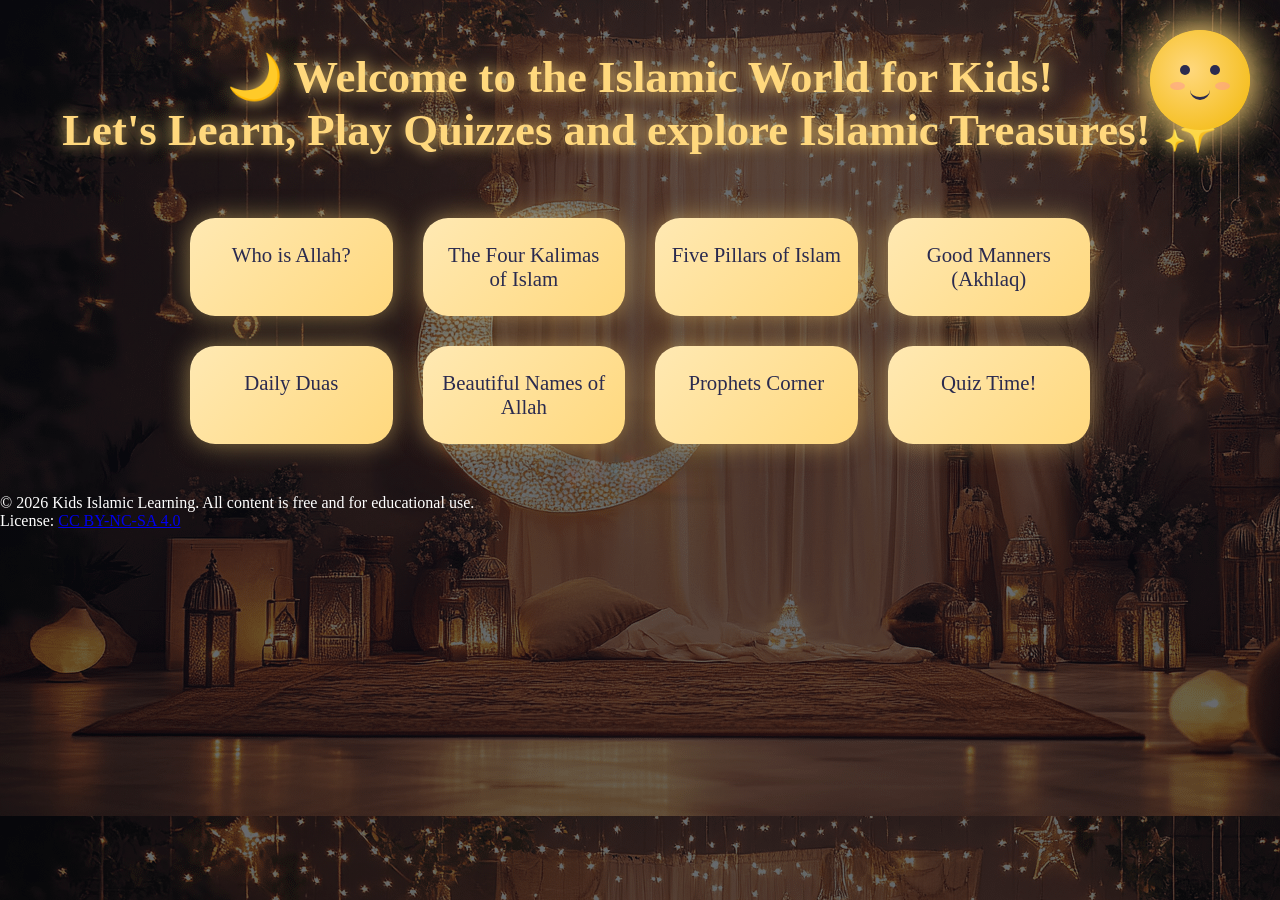
<file: index.html>
<!DOCTYPE html>
<html lang="en">
<head>
  <meta charset="UTF-8">
  <meta name="viewport" content="width=device-width, initial-scale=1.0">
  <title>Islamic World for Kids ✨</title>
  <link rel="stylesheet" href="style.css">
</head>
<body>

  <div class="moon"></div>

  <div class="container">
    <div class="moon">
  <div class="smile"></div>
        <div class="eye-left"></div>
  <div class="eye-right"></div>
  <div class="blush-left"></div>
  <div class="blush-right"></div>
</div>

    <h1>🌙 Welcome to the Islamic World for Kids!<br> Let's Learn, Play Quizzes and explore Islamic Treasures! ✨<br><br></h1>


    <div class="grid">
      <a href="who-is-allah.html" class="card">Who is Allah?</a>
      <a href="kalimas.html" class="card">The Four Kalimas of Islam</a>
      <a href="pillars.html" class="card">Five Pillars of Islam</a>
      <a href="manners.html" class="card">Good Manners (Akhlaq)</a>
      <a href="duas.html" class="card">Daily Duas</a>
      <a href="names-of-allah.html" class="card">Beautiful Names of Allah</a>
      <a href="prophets.html" class="card">Prophets Corner</a>
      <a href="kids-corner.html" class="card">Quiz Time!</a>
    </div>
  </div>

</body>
<footer>
  <p>© 2026 Kids Islamic Learning. All content is free and for educational use.</p>
  <p>License: <a href="LICENSE" target="_blank">CC BY-NC-SA 4.0</a></p>
</footer>

</html>
</file>
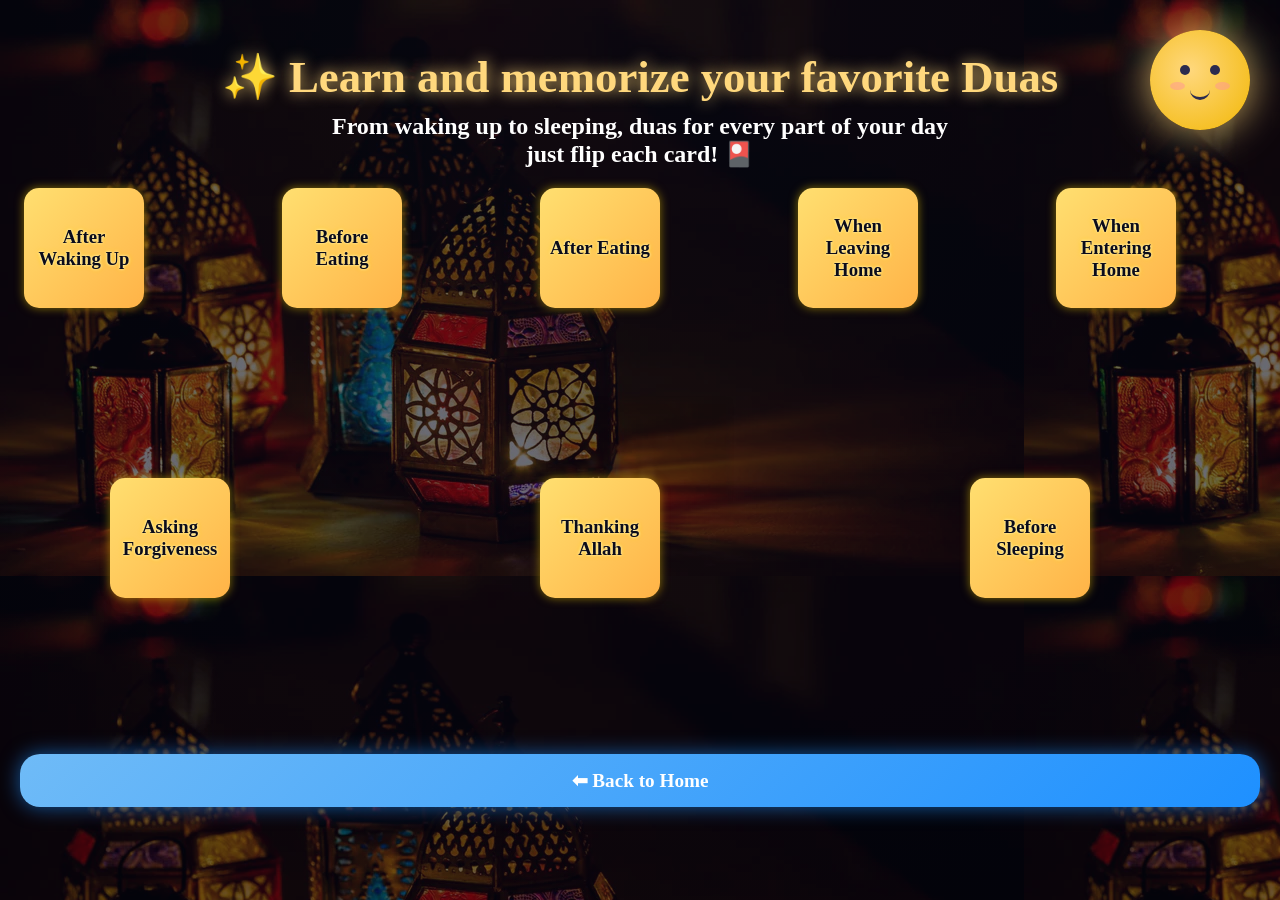
<file: duas.html>
<!DOCTYPE html>
<html lang="en">
<head>
  <meta charset="UTF-8">
  <meta name="viewport" content="width=device-width, initial-scale=1.0">
  <title>Daily Duas</title>
  <link rel="stylesheet" href="style.css">
   <style>
    body {
      background: radial-gradient(circle at top, #0b0c1a, #050511);
      color: #fff;
      font-family: 'Comic Sans MS', cursive;
      margin: 0;
      padding: 0;
      min-height: 100vh;
    }

    /* Twinkling stars if you have stars.png in same folder */
    body::before {
      content: '';
      position: fixed;
      width: 100%;
      height: 100%;
      top: 0;
      left: 0;
      background: url('stars.png') repeat;
      animation: twinkle 15s linear infinite;
      opacity: 0.4;
      z-index: -1;
    }

    @keyframes twinkle {
      0%,100%{transform:translateY(0);opacity:0.4;}
      50%{transform:translateY(-5px);opacity:0.6;}
    }

    .prophets-container {
      display: flex;
      flex-wrap: wrap;
      justify-content: center;
      gap: 15px;
      padding: 30px 10px 60px 10px;
    }

    .flip-card {
      background-color: transparent;
      width: 200px;
      height: 200px;
      perspective: 1000px;
    }

    .flip-card-inner {
      position: relative;
      width: 60%;
      height: 60%;
      text-align: center;
      transition: transform 0.8s;
      transform-style: preserve-3d;
      cursor: pointer;
    }

    .flip-card:hover .flip-card-inner {
      transform: rotateY(180deg);
    }

    .flip-card-front,
    .flip-card-back {
      position: absolute;
      width: 100%;
      height: 100%;
      border-radius: 15px;
      backface-visibility: hidden;
      display: flex;
      align-items: center;
      justify-content: center;
      padding: 10px;
      box-shadow: 0 0 10px rgba(255, 215, 0, 0.5);
    }

    .flip-card-front {
      background: linear-gradient(135deg, #ffdf70, #ffb347);
      color: #0b0c1a;
      font-size: 16px;
      font-weight: bold;
      text-shadow: 0 0 3px #fff, 0 0 5px #ffd700;
    }

    .flip-card-back {
      background: linear-gradient(135deg, #6a5acd, #836fff);
      color: #fff;
      font-size: 11px;
      flex-direction: column;
      text-shadow: 0 0 3px #000, 0 0 5px #fff;
      transform: rotateY(180deg);
    }

    .flip-card-back p {
      margin: 3px 0;
    }

    .back-home {
      width: 100%;
      text-align: center;
      margin-top: 20px;
    }

    .back-home a {
      display: inline-block;
      padding: 10px 20px;
      background: linear-gradient(45deg, #ffd700, #ffa500);
      color: #0b0c1a;
      font-weight: bold;
      text-decoration: none;
      border-radius: 12px;
      box-shadow: 0 0 15px #ffd700;
      transition: all 0.3s ease;
    }

    .back-home a:hover {
      transform: scale(1.1);
      box-shadow: 0 0 25px #ffd700;
    }

    @media (max-width: 600px) {
      .flip-card {
        width: 200px;
        height: 200px;
      }
      .flip-card-front {
        font-size: 14px;
      }
      .flip-card-back {
        font-size: 12px;
      }
    }
  </style>
</head>
<body>

<div class="container">
  <div class="moon">
  <div class="eye-left"></div>
  <div class="eye-right"></div>
  <div class="smile"></div>
  <div class="blush-left"></div>
  <div class="blush-right"></div>
</div>
  <h1> ✨ Learn and memorize your favorite Duas </h1>
<h2> From waking up to sleeping, duas for every part of your day <br>just flip each card! 🎴</h2>
<section id="daily-duas">


  <div class="duas-container">

        <!-- 4. After Waking Up -->
    <div class="flip-card">
      <div class="flip-card-inner">
        <div class="flip-card-front"><h3>After Waking Up</h3></div>
        <div class="flip-card-back">
          <p>Alhamdulillah alladhi ahyana ba’da ma amatana wa ilayhin-nushur</p>
          <p>الْحَمْدُ لِلّٰهِ الَّذِي أَحْيَانَا بَعْدَ مَا أَمَاتَنَا وَإِلَيْهِ النُّشُورُ</p>
        </div>
      </div>
    </div>


    <!-- 1. Before Eating -->
    <div class="flip-card">
      <div class="flip-card-inner">
        <div class="flip-card-front"><h3>Before Eating</h3></div>
        <div class="flip-card-back">
          <p>Bismillah</p>
          <p>بِسْمِ اللهِ</p>
        </div>
      </div>
    </div>

    <!-- 2. After Eating -->
    <div class="flip-card">
      <div class="flip-card-inner">
        <div class="flip-card-front"><h3>After Eating</h3></div>
        <div class="flip-card-back">
          <p>Alhamdulillah</p>
          <p>الْحَمْدُ لِلّٰهِ</p>
        </div>
      </div>
    </div>



    <!-- 5. When Leaving Home -->
    <div class="flip-card">
      <div class="flip-card-inner">
        <div class="flip-card-front"><h3>When Leaving Home</h3></div>
        <div class="flip-card-back">
          <p>Allahumma inni as’aluka khayra hadha al-makhraj</p>
          <p>اللّهُمَّ إِنِّي أَسْأَلُكَ خَيْرَ هَذَا الْمَخْرَجِ</p>
        </div>
      </div>
    </div>

    <!-- 6. When Entering Home -->
    <div class="flip-card">
      <div class="flip-card-inner">
        <div class="flip-card-front"><h3>When Entering Home</h3></div>
        <div class="flip-card-back">
          <p>Allahumma aj‘al bayti barakah</p>
          <p>اللّهُمَّ اجْعَلْ بَيْتِي بَرَكَةً</p>
        </div>
      </div>
    </div>

    <!-- 7. Asking Forgiveness -->
    <div class="flip-card">
      <div class="flip-card-inner">
        <div class="flip-card-front"><h3>Asking Forgiveness</h3></div>
        <div class="flip-card-back">
          <p>Astaghfirullah</p>
          <p>أَسْتَغْفِرُ اللهَ</p>
        </div>
      </div>
    </div>

    <!-- 8. Thanking Allah -->
    <div class="flip-card">
      <div class="flip-card-inner">
        <div class="flip-card-front"><h3>Thanking Allah</h3></div>
        <div class="flip-card-back">
          <p>Alhamdulillah for everything</p>
          <p>الْحَمْدُ لِلّٰهِ عَلَى كُلِّ شَيْءٍ</p>
        </div>
      </div>
    </div>


      <!-- 3. Before Sleeping -->
    <div class="flip-card">
      <div class="flip-card-inner">
        <div class="flip-card-front"><h3>Before Sleeping</h3></div>
        <div class="flip-card-back">
          <p>Allahumma bismika amutu wa ahya</p>
          <p>اللّهُمَّ بِاسْمِكَ أَمُوتُ وَأَحْيَا</p>
        </div>
      </div>
    </div>
  </div>

</section>


  <br><br>
  <a href="index.html" class="back-home">⬅ Back to Home</a>
</div>

</body>
</html>
</file>
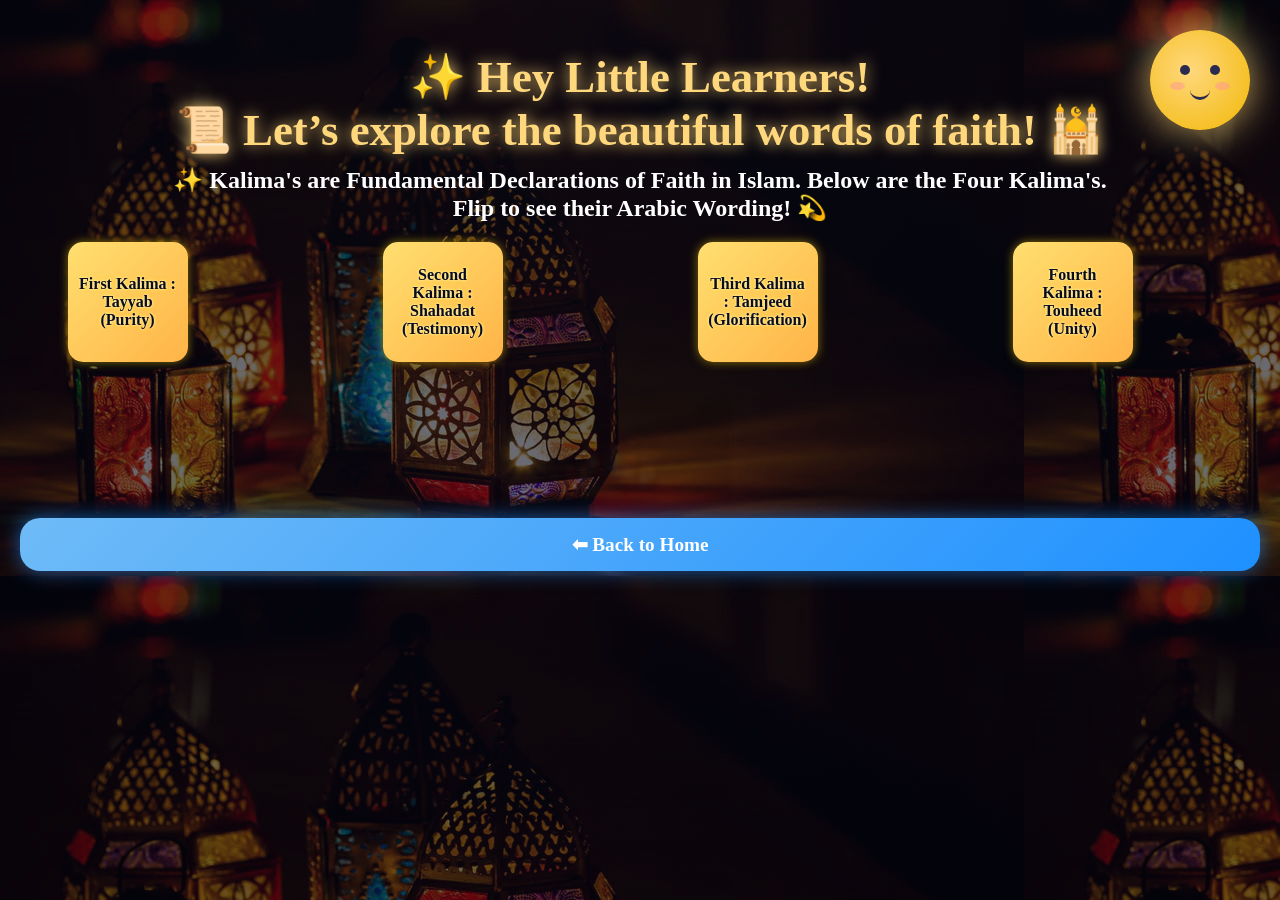
<file: kalimas.html>
<!DOCTYPE html>
<html lang="en">
<head>
  <meta charset="UTF-8">
  <meta name="viewport" content="width=device-width, initial-scale=1.0">
  <title> ✨ The Four Kalimas ✨</title>
  <link rel="stylesheet" href="style.css">
   <style>
    body {
      background: radial-gradient(circle at top, #0b0c1a, #050511);
      color: #fff;
      font-family: 'Comic Sans MS', cursive;
      margin: 0;
      padding: 0;
      min-height: 100vh;
    }

    /* Twinkling stars if you have stars.png in same folder */
    body::before {
      content: '';
      position: fixed;
      width: 100%;
      height: 100%;
      top: 0;
      left: 0;
      background: url('stars.png') repeat;
      animation: twinkle 15s linear infinite;
      opacity: 0.4;
      z-index: -1;
    }

    @keyframes twinkle {
      0%,100%{transform:translateY(0);opacity:0.4;}
      50%{transform:translateY(-5px);opacity:0.6;}
    }

    .prophets-container {
      display: flex;
      flex-wrap: wrap;
      justify-content: center;
      gap: 15px;
      padding: 30px 10px 60px 10px;
    }

    .flip-card {
      background-color: transparent;
      width: 200px;
      height: 200px;
      perspective: 1000px;
    }

    .flip-card-inner {
      position: relative;
      width: 60%;
      height: 60%;
      text-align: center;
      transition: transform 0.8s;
      transform-style: preserve-3d;
      cursor: pointer;
    }

    .flip-card:hover .flip-card-inner {
      transform: rotateY(180deg);
    }

    .flip-card-front,
    .flip-card-back {
      position: absolute;
      width: 100%;
      height: 100%;
      border-radius: 15px;
      backface-visibility: hidden;
      display: flex;
      align-items: center;
      justify-content: center;
      padding: 10px;
      box-shadow: 0 0 10px rgba(255, 215, 0, 0.5);
    }

    .flip-card-front {
      background: linear-gradient(135deg, #ffdf70, #ffb347);
      color: #0b0c1a;
      font-size: 16px;
      font-weight: bold;
      text-shadow: 0 0 3px #fff, 0 0 5px #ffd700;
    }

    .flip-card-back {
      background: linear-gradient(135deg, #6a5acd, #836fff);
      color: #fff;
      font-size: 11px;
      flex-direction: column;
      text-shadow: 0 0 3px #000, 0 0 5px #fff;
      transform: rotateY(180deg);
    }

    .flip-card-back p {
      margin: 3px 0;
    }

    .back-home {
      width: 100%;
      text-align: center;
      margin-top: 20px;
    }

    .back-home a {
      display: inline-block;
      padding: 10px 20px;
      background: linear-gradient(45deg, #ffd700, #ffa500);
      color: #0b0c1a;
      font-weight: bold;
      text-decoration: none;
      border-radius: 12px;
      box-shadow: 0 0 15px #ffd700;
      transition: all 0.3s ease;
    }

    .back-home a:hover {
      transform: scale(1.1);
      box-shadow: 0 0 25px #ffd700;
    }

    @media (max-width: 600px) {
      .flip-card {
        width: 200px;
        height: 200px;
      }
      .flip-card-front {
        font-size: 14px;
      }
      .flip-card-back {
        font-size: 12px;
      }
    }
  </style>
</head>
<body>

<div class="container">
  <div class="moon">
      <div class="eye-left"></div>
  <div class="eye-right"></div>
  <div class="smile"></div>
  <div class="blush-left"></div>
  <div class="blush-right"></div>
</div>
  <h1>✨ Hey Little Learners!<br> 📜 Let’s explore the beautiful words of faith! 🕌 <br></h1>
 <h2>✨ Kalima's are Fundamental Declarations of Faith in Islam. Below are the Four Kalima's.<br>  Flip to see their Arabic Wording! 💫<br></h2>
 <section id="kalimas">


  <div class="kalima-container">
    <!-- First Kalima -->
    <div class="flip-card">
      <div class="flip-card-inner">
        <div class="flip-card-front">

          <p>First Kalima : Tayyab <br> (Purity)</p>
        </div>
        <div class="flip-card-back">

          <p>لَا إِلٰهَ إِلَّا اللّٰهُ مُحَمَّدٌ رَسُولُ اللّٰهِ</p>
        </div>
      </div>
    </div>

    <!-- Second Kalima -->
    <div class="flip-card">
      <div class="flip-card-inner">
        <div class="flip-card-front">

          <p>Second Kalima : Shahadat <br> (Testimony)</p>
        </div>
        <div class="flip-card-back">

          <p>أَشْهَدُ أَنْ لَا إِلٰهَ إِلَّا اللّٰهُ وَأَشْهَدُ أَنَّ مُحَمَّدًا عَبْدُهُ وَرَسُولُهُ</p>
        </div>
      </div>
    </div>

    <!-- Third Kalima -->
    <div class="flip-card">
      <div class="flip-card-inner">
        <div class="flip-card-front">

          <p>Third Kalima : Tamjeed<br> (Glorification)</b></p>
        </div>
        <div class="flip-card-back">

          <p>سُبْحَانَ اللّٰهِ، وَالْحَمْدُ لِلّٰهِ، لَا إِلٰهَ إِلَّا اللّٰهُ، وَاللّٰهُ أَكْبَرُ، لَا حَوْلَ وَلَا قُوَّةَ إِلَّا بِاللّٰهِ</p>
        </div>
      </div>
    </div>

    <!-- Fourth Kalima -->
    <div class="flip-card">
      <div class="flip-card-inner">
        <div class="flip-card-front">

          <p>Fourth Kalima : Touheed <br> (Unity)</p>
        </div>
        <div class="flip-card-back">

          <p>لَا إِلٰهَ إِلَّا اللّٰهُ وَحْدَهُ لَا شَرِيكَ لَهُ، لَهُ الْمُلْكُ وَلَهُ الْحَمْدُ وَهُوَ عَلَى كُلِّ شَيْءٍ قَدِيرٌ</p>
        </div>
      </div>
    </div>
  </div>
</section>

  <br><br>
  <a href="index.html" class="back-home">⬅ Back to Home</a>
</div>

</body>
</html>
</file>
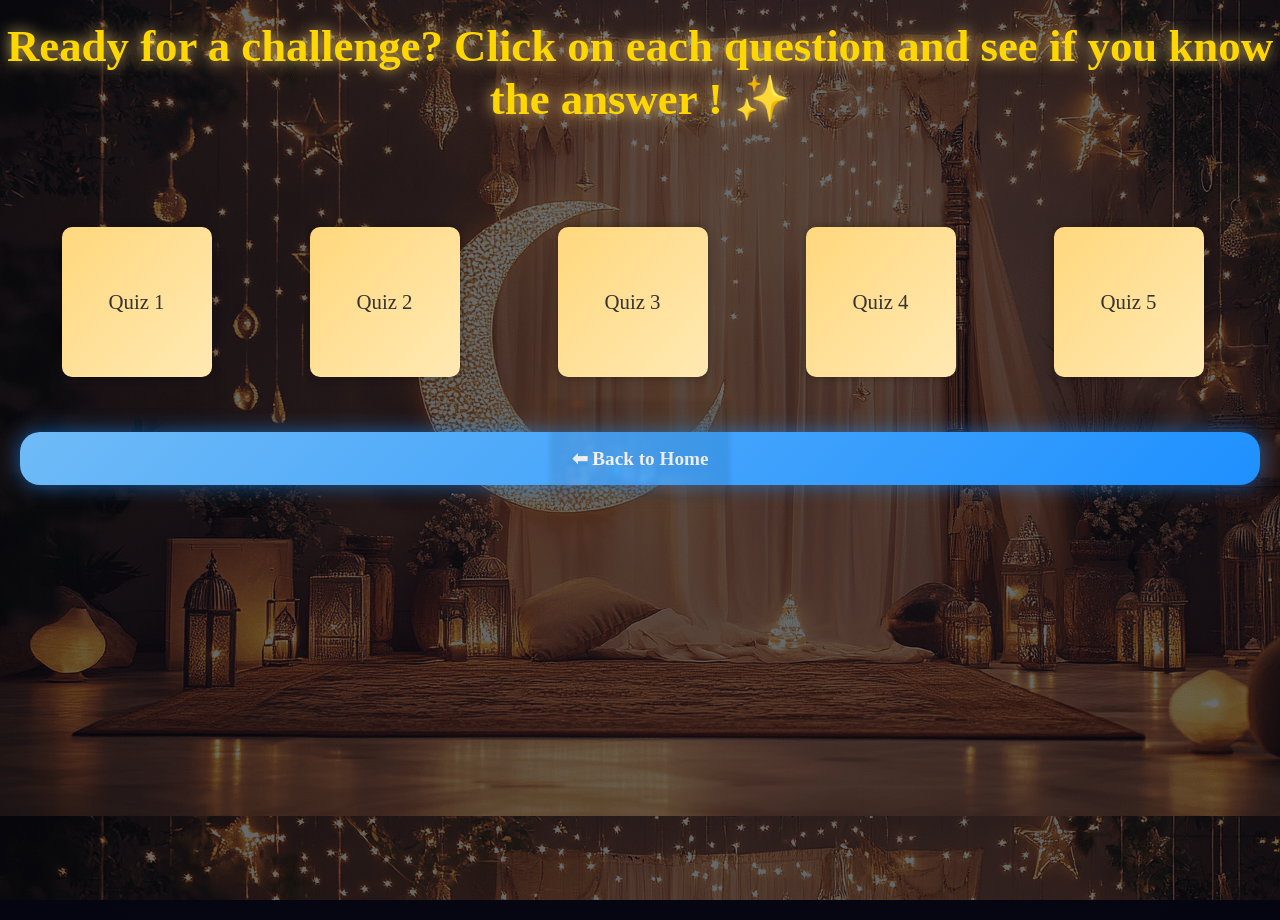
<file: kids-corner.html>
<!DOCTYPE html>
<html lang="en">
<head>
<meta charset="UTF-8">
<meta name="viewport" content="width=device-width, initial-scale=1.0">
<title>Kids Corner</title>
<link rel="stylesheet" href="style.css">
</head>
<body>

<h1 style="text-align:center; color:#ffd700; margin-top:20px;"> Ready for a challenge? Click on each question and see if you know the answer ! ✨<br><br></h1>

<div class="kids-corner-container">

  <div class="flip-card" onclick="window.location.href='quiz1.html'">
    <div class="flip-card-inner">
      <div class="flip-card-front">Quiz 1</div>
      <div class="flip-card-back"><p>Click to start Quiz 1</p></div>
    </div>
  </div>

  <div class="flip-card" onclick="window.location.href='quiz2.html'">
    <div class="flip-card-inner">
      <div class="flip-card-front">Quiz 2</div>
      <div class="flip-card-back"><p>Click to start Quiz 2</p></div>
    </div>
  </div>

  <div class="flip-card" onclick="window.location.href='quiz3.html'">
    <div class="flip-card-inner">
      <div class="flip-card-front">Quiz 3</div>
      <div class="flip-card-back"><p>Click to start Quiz 3</p></div>
    </div>
  </div>

  <div class="flip-card" onclick="window.location.href='quiz4.html'">
    <div class="flip-card-inner">
      <div class="flip-card-front">Quiz 4</div>
      <div class="flip-card-back"><p>Click to start Quiz 4</p></div>
    </div>
  </div>

  <div class="flip-card" onclick="window.location.href='quiz5.html'">
    <div class="flip-card-inner">
      <div class="flip-card-front">Quiz 5</div>
      <div class="flip-card-back"><p>Click to start Quiz 5</p></div>
    </div>
  </div>
  <br><br>
  <a href="index.html" class="back-home">⬅ Back to Home</a>
</div>

</body>

</html>
</file>
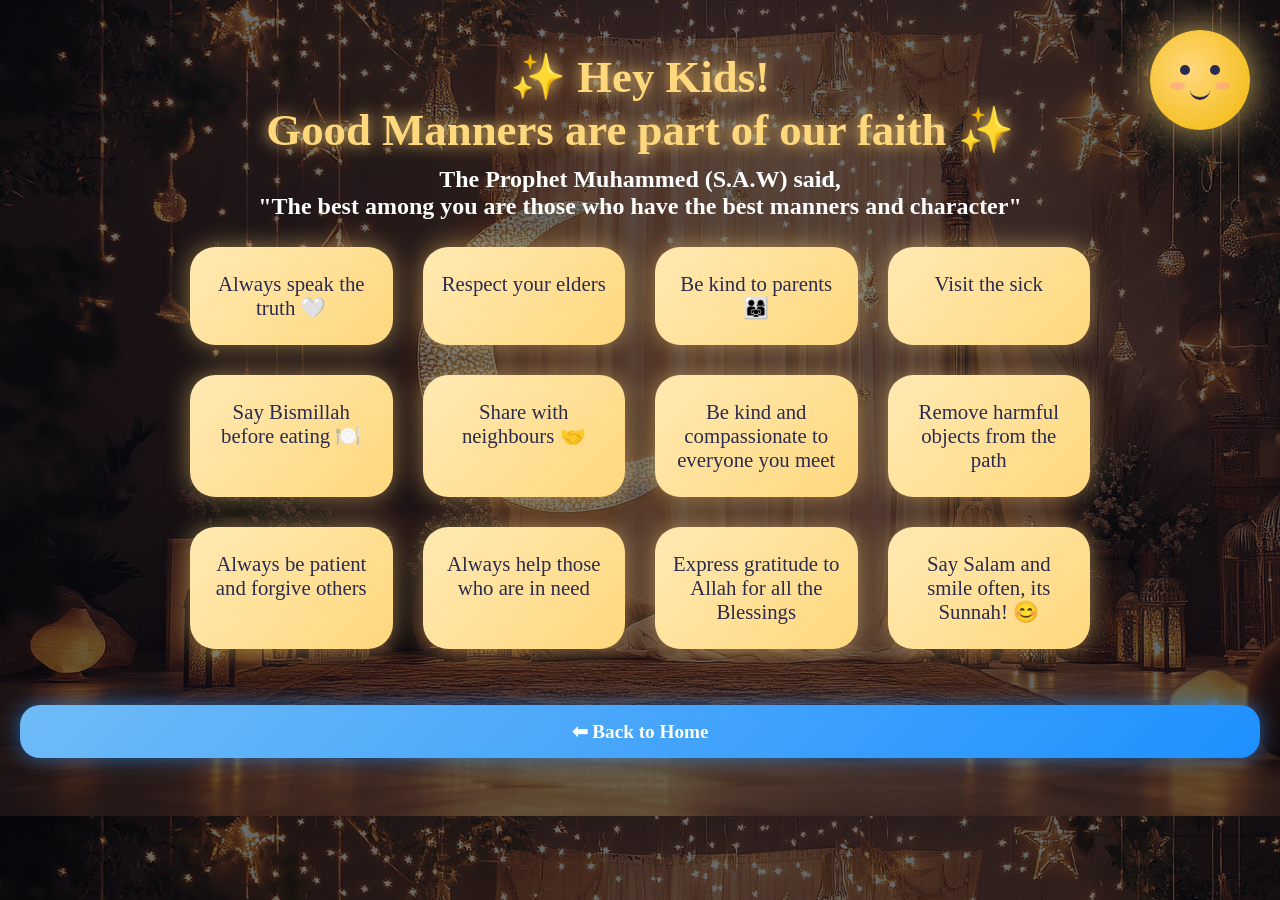
<file: manners.html>
<!DOCTYPE html>
<html lang="en">
<head>
  <meta charset="UTF-8">
  <meta name="viewport" content="width=device-width, initial-scale=1.0">
  <title>Good Manners</title>
  <link rel="stylesheet" href="style.css">
</head>
<body>

<div class="container">
  <div class="moon">
      <div class="eye-left"></div>
  <div class="eye-right"></div>
  <div class="smile"></div>
  <div class="blush-left"></div>
  <div class="blush-right"></div>
</div>
  <h1>✨ Hey Kids! <br> Good Manners are part of our faith ✨<br> </h1>
<h2>The Prophet Muhammed (S.A.W) said,<br> "The best among you are those who have the best manners and character" <br><br></h2>
  <div class="grid">

    <div class="card">Always speak the truth 🤍</div>
    <div class="card">Respect your elders</div>
    <div class="card">Be kind to parents 👨‍👩‍👧</div>
    <div class="card">Visit the sick</div>
        <div class="card">Say Bismillah before eating 🍽️</div>
    <div class="card">Share with neighbours 🤝</div>
        <div class="card">Be kind and compassionate to everyone you meet</div>
        <div class="card">Remove harmful objects from the path</div>
    <div class="card">Always be patient and forgive others</div>
    <div class="card">Always help those who are in need</div>
        <div class="card">Express gratitude to Allah for all the Blessings</div>
<div class="card">Say Salam and smile often, its Sunnah! 😊</div>
  </div>

  <br><br>
  <a href="index.html" class="back-home">⬅ Back to Home</a>
</div>

</body>
</html>
</file>
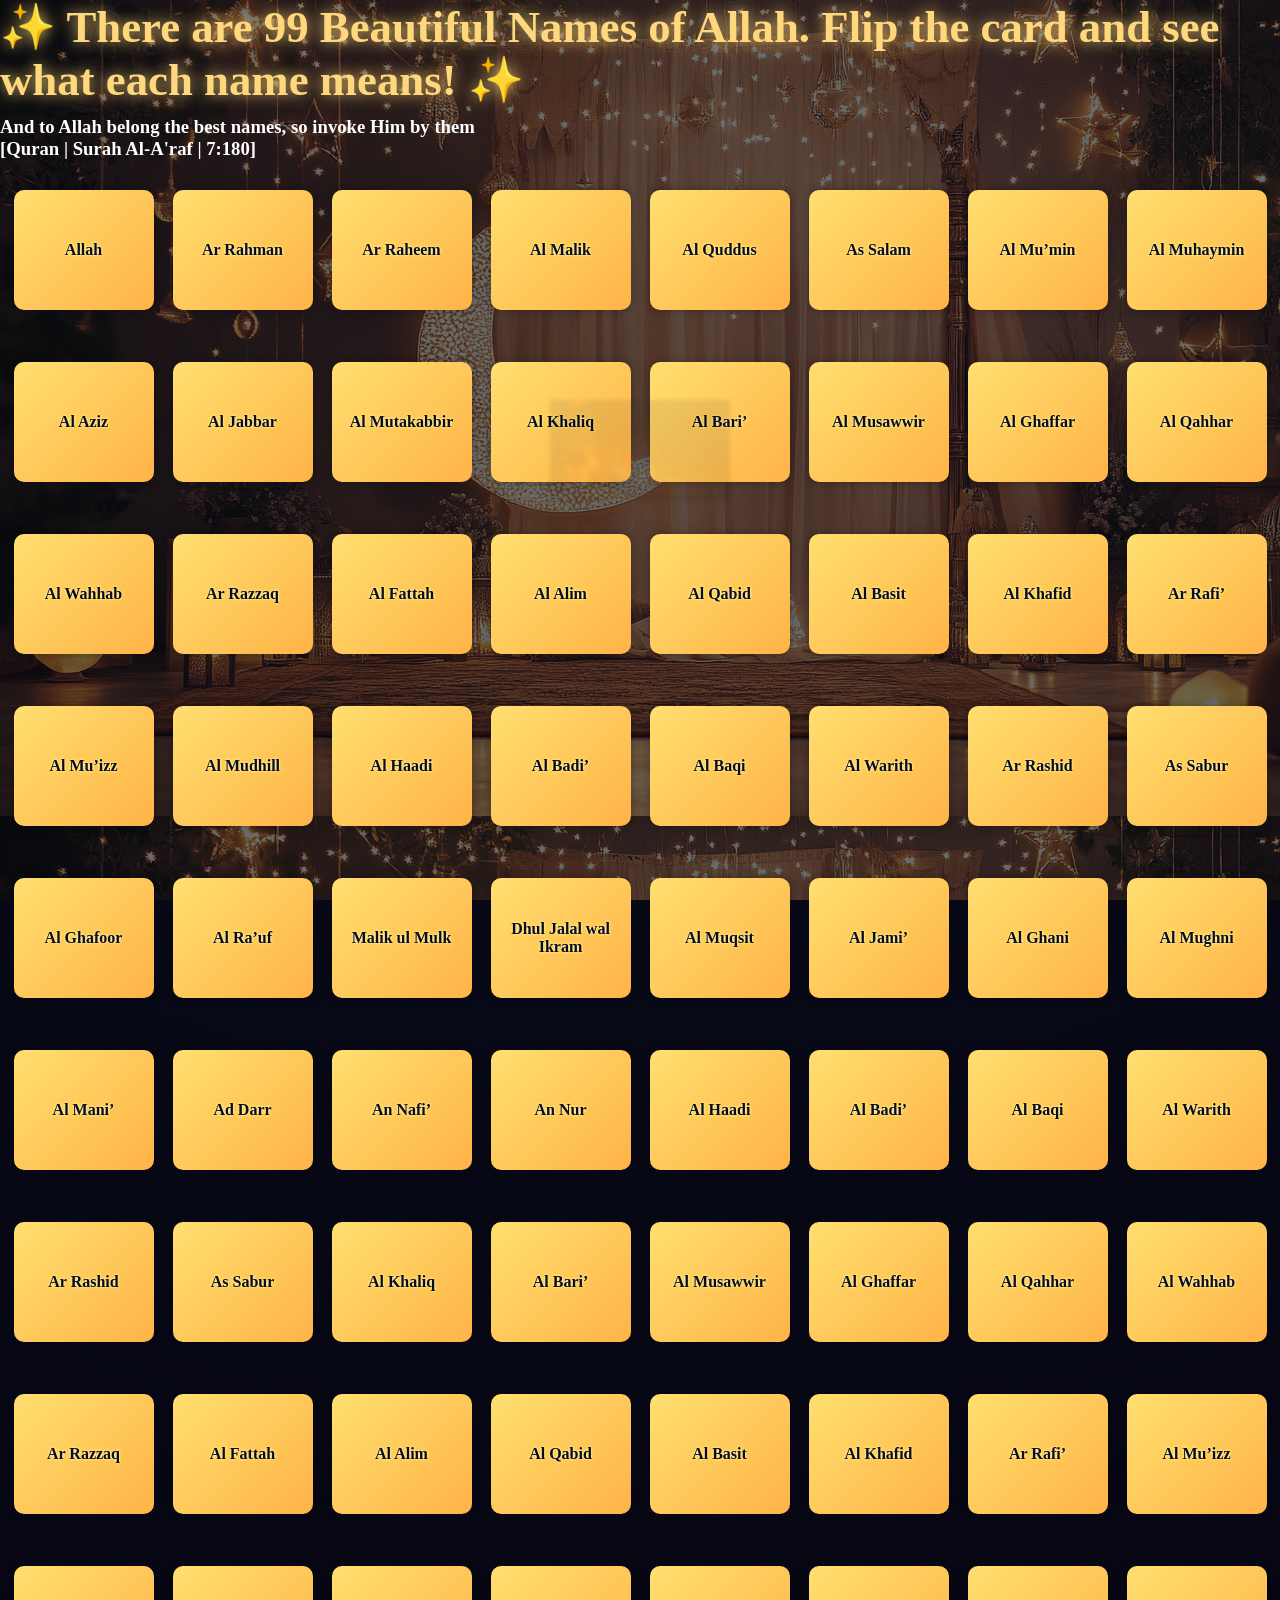
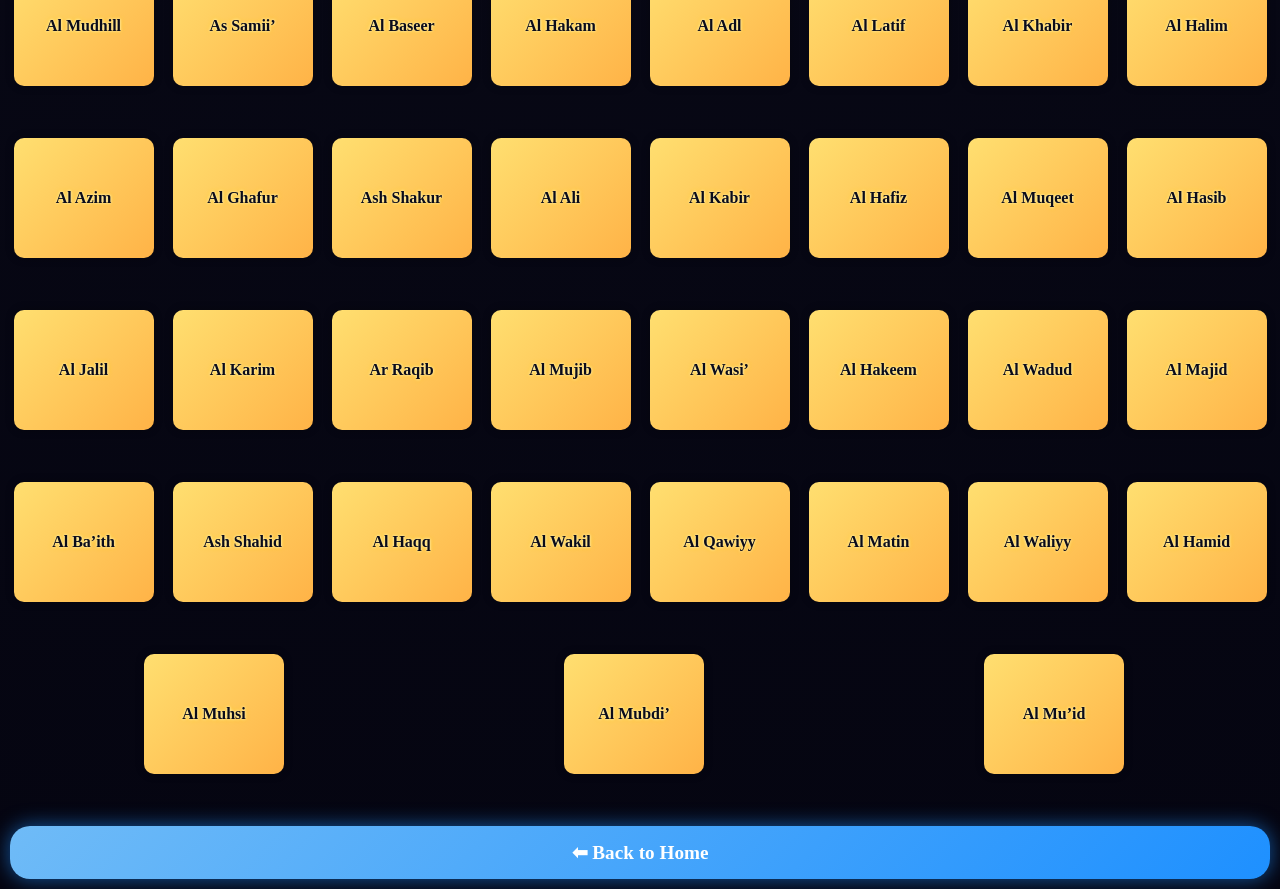
<file: names-of-allah.html>
<!DOCTYPE html>
<html lang="en">
<head>
  <meta charset="UTF-8">
  <meta name="viewport" content="width=device-width, initial-scale=1.0">
  <title>99 Names of Allah</title>
  <link rel="stylesheet" href="style.css">
  <style>
    h2 { text-align:center; color:#ffd700; margin:20px 0; font-size:2rem; }
    .names-container {
      display: flex;
      flex-wrap: wrap;
      justify-content: center;
      gap: 12px;
      padding: 10px;
    }
    .flip-card {
      width: 140px;
      height: 120px;
      perspective: 1000px;
    }
    .flip-card-inner {
      position: relative;
      width: 100%;
      height: 100%;
      transition: transform 0.6s;
      transform-style: preserve-3d;
    }
    .flip-card:hover .flip-card-inner {
      transform: rotateY(180deg);
    }
    .flip-card-front, .flip-card-back {
      position: absolute;
      width: 100%;
      height: 100%;
      backface-visibility: hidden;
      display: flex;
      justify-content: center;
      align-items: center;
      flex-direction: column;
      font-size:13px;
      padding:6px;
      border-radius:10px;
      box-shadow:0 0 8px rgba(0,0,0,0.3);
    }
    .flip-card-front {
      background: linear-gradient(135deg, #ffdf70, #ffb347);
      color: #0b0c1a;
      font-size: 16px;
      font-weight: bold;
      text-shadow: 0 0 3px #fff, 0 0 5px #ffd700;
    }
     .flip-card-back {
      background: linear-gradient(135deg, #6a5acd, #836fff);
      color: #fff;
      font-size: 14px;
      flex-direction: column;
      text-shadow: 0 0 3px #000, 0 0 5px #fff;
      transform: rotateY(180deg);
    }

    .flip-card-back p {
      margin: 3px 0;
    }
  </style>
</head>
<body>

  <h1>✨ There are 99 Beautiful Names of Allah. Flip the card and see what each name means! ✨</h1>
  <h3>And to Allah belong the best names, so invoke Him by them <br> [Quran | Surah Al-A'raf | 7:180]</h3>
  <div class="names-container">

    <!-- 1 -->
    <div class="flip-card"><div class="flip-card-inner">
      <div class="flip-card-front"><h4>Allah</h4></div>
      <div class="flip-card-back"><p>الله</p><p>The Greatest Name</p></div>
    </div></div>

    <!-- 2 -->
    <div class="flip-card"><div class="flip-card-inner">
      <div class="flip-card-front"><h4>Ar Rahman</h4></div>
      <div class="flip-card-back"><p>الرحمن</p><p>The Most Merciful</p></div>
    </div></div>

    <!-- 3 -->
    <div class="flip-card"><div class="flip-card-inner">
      <div class="flip-card-front"><h4>Ar Raheem</h4></div>
      <div class="flip-card-back"><p>الرحيم</p><p>The Most Compassionate</p></div>
    </div></div>

    <!-- 4 -->
    <div class="flip-card"><div class="flip-card-inner">
      <div class="flip-card-front"><h4>Al Malik</h4></div>
      <div class="flip-card-back"><p>الملك</p><p>The King / Sovereign</p></div>
    </div></div>

    <!-- 5 -->
    <div class="flip-card"><div class="flip-card-inner">
      <div class="flip-card-front"><h4>Al Quddus</h4></div>
      <div class="flip-card-back"><p>القدوس</p><p>The Pure / Holy</p></div>
    </div></div>

    <!-- 6 -->
    <div class="flip-card"><div class="flip-card-inner">
      <div class="flip-card-front"><h4>As Salam</h4></div>
      <div class="flip-card-back"><p>السلام</p><p>The Source of Peace</p></div>
    </div></div>

    <!-- 7 -->
    <div class="flip-card"><div class="flip-card-inner">
      <div class="flip-card-front"><h4>Al Mu’min</h4></div>
      <div class="flip-card-back"><p>المؤمن</p><p>The Granter of Security</p></div>
    </div></div>

    <!-- 8 -->
    <div class="flip-card"><div class="flip-card-inner">
      <div class="flip-card-front"><h4>Al Muhaymin</h4></div>
      <div class="flip-card-back"><p>المهيمن</p><p>The Protector / Overseer</p></div>
    </div></div>

    <!-- 9 -->
    <div class="flip-card"><div class="flip-card-inner">
      <div class="flip-card-front"><h4>Al Aziz</h4></div>
      <div class="flip-card-back"><p>العزيز</p><p>The Mighty / Powerful</p></div>
    </div></div>

    <!-- 10 -->
    <div class="flip-card"><div class="flip-card-inner">
      <div class="flip-card-front"><h4>Al Jabbar</h4></div>
      <div class="flip-card-back"><p>الجبار</p><p>The Compeller / Restorer</p></div>
    </div></div>

    <!-- 11 -->
    <div class="flip-card"><div class="flip-card-inner">
      <div class="flip-card-front"><h4>Al Mutakabbir</h4></div>
      <div class="flip-card-back"><p>المتكبر</p><p>The Supreme / Majestic</p></div>
    </div></div>

    <!-- 12 -->
    <div class="flip-card"><div class="flip-card-inner">
      <div class="flip-card-front"><h4>Al Khaliq</h4></div>
      <div class="flip-card-back"><p>الخالق</p><p>The Creator</p></div>
    </div></div>

    <!-- 13 -->
    <div class="flip-card"><div class="flip-card-inner">
      <div class="flip-card-front"><h4>Al Bari’</h4></div>
      <div class="flip-card-back"><p>البارئ</p><p>The Evolver / Maker</p></div>
    </div></div>

    <!-- 14 -->
    <div class="flip-card"><div class="flip-card-inner">
      <div class="flip-card-front"><h4>Al Musawwir</h4></div>
      <div class="flip-card-back"><p>المصور</p><p>The Fashioner</p></div>
    </div></div>

    <!-- 15 -->
    <div class="flip-card"><div class="flip-card-inner">
      <div class="flip-card-front"><h4>Al Ghaffar</h4></div>
      <div class="flip-card-back"><p>الغفار</p><p>The Most Forgiving</p></div>
    </div></div>

    <!-- 16 -->
    <div class="flip-card"><div class="flip-card-inner">
      <div class="flip-card-front"><h4>Al Qahhar</h4></div>
      <div class="flip-card-back"><p>القهار</p><p>The All Prevailing</p></div>
    </div></div>

    <!-- 17 -->
    <div class="flip-card"><div class="flip-card-inner">
      <div class="flip-card-front"><h4>Al Wahhab</h4></div>
      <div class="flip-card-back"><p>الوهاب</p><p>The Bestower of Gifts</p></div>
    </div></div>

    <!-- 18 -->
    <div class="flip-card"><div class="flip-card-inner">
      <div class="flip-card-front"><h4>Ar Razzaq</h4></div>
      <div class="flip-card-back"><p>الرزاق</p><p>The Provider</p></div>
    </div></div>

    <!-- 19 -->
    <div class="flip-card"><div class="flip-card-inner">
      <div class="flip-card-front"><h4>Al Fattah</h4></div>
      <div class="flip-card-back"><p>الفتاح</p><p>The Opener / Judge</p></div>
    </div></div>

    <!-- 20 -->
    <div class="flip-card"><div class="flip-card-inner">
      <div class="flip-card-front"><h4>Al Alim</h4></div>
      <div class="flip-card-back"><p>العليم</p><p>The All Knowing</p></div>
    </div></div>

    <!-- 21 -->
    <div class="flip-card"><div class="flip-card-inner">
      <div class="flip-card-front"><h4>Al Qabid</h4></div>
      <div class="flip-card-back"><p>القابض</p><p>The Withholder</p></div>
    </div></div>

    <!-- 22 -->
    <div class="flip-card"><div class="flip-card-inner">
      <div class="flip-card-front"><h4>Al Basit</h4></div>
      <div class="flip-card-back"><p>الباسط</p><p>The Expander</p></div>
    </div></div>

    <!-- 23 -->
    <div class="flip-card"><div class="flip-card-inner">
      <div class="flip-card-front"><h4>Al Khafid</h4></div>
      <div class="flip-card-back"><p>الخافض</p><p>The Abaser</p></div>
    </div></div>

    <!-- 24 -->
    <div class="flip-card"><div class="flip-card-inner">
      <div class="flip-card-front"><h4>Ar Rafi’</h4></div>
      <div class="flip-card-back"><p>الرافع</p><p>The Exalter</p></div>
    </div></div>

    <!-- 25 -->
    <div class="flip-card"><div class="flip-card-inner">
      <div class="flip-card-front"><h4>Al Mu’izz</h4></div>
      <div class="flip-card-back"><p>المعزّ</p><p>The Bestower of Honour</p></div>
    </div></div>

    <!-- 26 -->
    <div class="flip-card"><div class="flip-card-inner">
      <div class="flip-card-front"><h4>Al Mudhill</h4></div>
      <div class="flip-card-back"><p>المذلّ</p><p>The Humiliator</p></div>
    </div></div>

<!-- 27 -->
    <div class="flip-card"><div class="flip-card-inner">
      <div class="flip-card-front"><h4>Al Haadi</h4></div>
      <div class="flip-card-back"><p>الهادي</p><p>The Guide</p></div>
    </div></div>

    <!-- 28 -->
    <div class="flip-card"><div class="flip-card-inner">
      <div class="flip-card-front"><h4>Al Badi’</h4></div>
      <div class="flip-card-back"><p>البديع</p><p>The Incomparable / Originator</p></div>
    </div></div>

    <!-- 29 -->
    <div class="flip-card"><div class="flip-card-inner">
      <div class="flip-card-front"><h4>Al Baqi</h4></div>
      <div class="flip-card-back"><p>الباقي</p><p>The Everlasting</p></div>
    </div></div>

    <!-- 30 -->
    <div class="flip-card"><div class="flip-card-inner">
      <div class="flip-card-front"><h4>Al Warith</h4></div>
      <div class="flip-card-back"><p>الوارث</p><p>The Inheritor</p></div>
    </div></div>

    <!-- 31 -->
    <div class="flip-card"><div class="flip-card-inner">
      <div class="flip-card-front"><h4>Ar Rashid</h4></div>
      <div class="flip-card-back"><p>الرشيد</p><p>The Guide to the Right Path</p></div>
    </div></div>

    <!-- 32 -->
    <div class="flip-card"><div class="flip-card-inner">
      <div class="flip-card-front"><h4>As Sabur</h4></div>
      <div class="flip-card-back"><p>الصبور</p><p>The Patient One</p></div>
    </div></div>

    <!-- 33 -->
    <div class="flip-card"><div class="flip-card-inner">
      <div class="flip-card-front"><h4>Al Ghafoor</h4></div>
      <div class="flip-card-back"><p>الغفور</p><p>The Most Forgiving</p></div>
    </div></div>

    <!-- 34 -->
    <div class="flip-card"><div class="flip-card-inner">
      <div class="flip-card-front"><h4>Al Ra’uf</h4></div>
      <div class="flip-card-back"><p>الرؤوف</p><p>The Kind / Compassionate</p></div>
    </div></div>

    <!-- 35 -->
    <div class="flip-card"><div class="flip-card-inner">
      <div class="flip-card-front"><h4>Malik ul Mulk</h4></div>
      <div class="flip-card-back"><p>مالك الملك</p><p>Owner of All Sovereignty</p></div>
    </div></div>

    <!-- 36 -->
    <div class="flip-card"><div class="flip-card-inner">
      <div class="flip-card-front"><h4>Dhul Jalal wal Ikram</h4></div>
      <div class="flip-card-back"><p>ذو الجلال و الإكرام</p><p>Lord of Majesty and Honour</p></div>
    </div></div>

    <!-- 37 -->
    <div class="flip-card"><div class="flip-card-inner">
      <div class="flip-card-front"><h4>Al Muqsit</h4></div>
      <div class="flip-card-back"><p>المقسط</p><p>The Just</p></div>
    </div></div>

    <!-- 38 -->
    <div class="flip-card"><div class="flip-card-inner">
      <div class="flip-card-front"><h4>Al Jami’</h4></div>
      <div class="flip-card-back"><p>الجامع</p><p>The Gatherer</p></div>
    </div></div>

    <!-- 39 -->
    <div class="flip-card"><div class="flip-card-inner">
      <div class="flip-card-front"><h4>Al Ghani</h4></div>
      <div class="flip-card-back"><p>الغني</p><p>The Rich / Self-Sufficient</p></div>
    </div></div>

    <!-- 40 -->
    <div class="flip-card"><div class="flip-card-inner">
      <div class="flip-card-front"><h4>Al Mughni</h4></div>
      <div class="flip-card-back"><p>المغني</p><p>The Enricher</p></div>
    </div></div>

    <!-- 41 -->
    <div class="flip-card"><div class="flip-card-inner">
      <div class="flip-card-front"><h4>Al Mani’</h4></div>
      <div class="flip-card-back"><p>المانع</p><p>The Preventer</p></div>
    </div></div>

    <!-- 42 -->
    <div class="flip-card"><div class="flip-card-inner">
      <div class="flip-card-front"><h4>Ad Darr</h4></div>
      <div class="flip-card-back"><p>الضار</p><p>The Distresser</p></div>
    </div></div>

    <!-- 43 -->
    <div class="flip-card"><div class="flip-card-inner">
      <div class="flip-card-front"><h4>An Nafi’</h4></div>
      <div class="flip-card-back"><p>النافع</p><p>The Benefactor</p></div>
    </div></div>

    <!-- 44 -->
    <div class="flip-card"><div class="flip-card-inner">
      <div class="flip-card-front"><h4>An Nur</h4></div>
      <div class="flip-card-back"><p>النور</p><p>The Light</p></div>
    </div></div>

    <!-- 45 -->
    <div class="flip-card"><div class="flip-card-inner">
      <div class="flip-card-front"><h4>Al Haadi</h4></div>
      <div class="flip-card-back"><p>الهادي</p><p>The Guide</p></div>
    </div></div>

    <!-- 46 -->
    <div class="flip-card"><div class="flip-card-inner">
      <div class="flip-card-front"><h4>Al Badi’</h4></div>
      <div class="flip-card-back"><p>البديع</p><p>The Incomparable</p></div>
    </div></div>

    <!-- 47 -->
    <div class="flip-card"><div class="flip-card-inner">
      <div class="flip-card-front"><h4>Al Baqi</h4></div>
      <div class="flip-card-back"><p>الباقي</p><p>The Everlasting</p></div>
    </div></div>

    <!-- 48 -->
    <div class="flip-card"><div class="flip-card-inner">
      <div class="flip-card-front"><h4>Al Warith</h4></div>
      <div class="flip-card-back"><p>الوارث</p><p>The Inheritor</p></div>
    </div></div>

    <!-- 49 -->
    <div class="flip-card"><div class="flip-card-inner">
      <div class="flip-card-front"><h4>Ar Rashid</h4></div>
      <div class="flip-card-back"><p>الرشيد</p><p>The Guide to the Right Path</p></div>
    </div></div>

    <!-- 50 -->
    <div class="flip-card"><div class="flip-card-inner">
      <div class="flip-card-front"><h4>As Sabur</h4></div>
      <div class="flip-card-back"><p>الصبور</p><p>The Patient One</p></div>
    </div></div>

    <!-- 51 -->
    <div class="flip-card"><div class="flip-card-inner">
      <div class="flip-card-front"><h4>Al Khaliq</h4></div>
      <div class="flip-card-back"><p>الخالق</p><p>The Creator</p></div>
    </div></div>

    <!-- 52 -->
    <div class="flip-card"><div class="flip-card-inner">
      <div class="flip-card-front"><h4>Al Bari’</h4></div>
      <div class="flip-card-back"><p>البارئ</p><p>The Evolver / Maker</p></div>
    </div></div>

    <!-- 53 -->
    <div class="flip-card"><div class="flip-card-inner">
      <div class="flip-card-front"><h4>Al Musawwir</h4></div>
      <div class="flip-card-back"><p>المصور</p><p>The Fashioner</p></div>
    </div></div>

    <!-- 54 -->
    <div class="flip-card"><div class="flip-card-inner">
      <div class="flip-card-front"><h4>Al Ghaffar</h4></div>
      <div class="flip-card-back"><p>الغفار</p><p>The Most Forgiving</p></div>
    </div></div>

    <!-- 55 -->
    <div class="flip-card"><div class="flip-card-inner">
      <div class="flip-card-front"><h4>Al Qahhar</h4></div>
      <div class="flip-card-back"><p>القهار</p><p>The All Prevailing</p></div>
    </div></div>

    <!-- 56 -->
    <div class="flip-card"><div class="flip-card-inner">
      <div class="flip-card-front"><h4>Al Wahhab</h4></div>
      <div class="flip-card-back"><p>الوهاب</p><p>The Bestower of Gifts</p></div>
    </div></div>

    <!-- 57 -->
    <div class="flip-card"><div class="flip-card-inner">
      <div class="flip-card-front"><h4>Ar Razzaq</h4></div>
      <div class="flip-card-back"><p>الرزاق</p><p>The Provider</p></div>
    </div></div>

    <!-- 58 -->
    <div class="flip-card"><div class="flip-card-inner">
      <div class="flip-card-front"><h4>Al Fattah</h4></div>
      <div class="flip-card-back"><p>الفتاح</p><p>The Opener / Judge</p></div>
    </div></div>

    <!-- 59 -->
    <div class="flip-card"><div class="flip-card-inner">
      <div class="flip-card-front"><h4>Al Alim</h4></div>
      <div class="flip-card-back"><p>العليم</p><p>The All-Knowing</p></div>
    </div></div>

    <!-- 60 -->
    <div class="flip-card"><div class="flip-card-inner">
      <div class="flip-card-front"><h4>Al Qabid</h4></div>
      <div class="flip-card-back"><p>القابض</p><p>The Withholder</p></div>
    </div></div>

<!-- 61 -->
    <div class="flip-card"><div class="flip-card-inner">
      <div class="flip-card-front"><h4>Al Basit</h4></div>
      <div class="flip-card-back"><p>الباسط</p><p>The Expander</p></div>
    </div></div>

    <!-- 62 -->
    <div class="flip-card"><div class="flip-card-inner">
      <div class="flip-card-front"><h4>Al Khafid</h4></div>
      <div class="flip-card-back"><p>الخافض</p><p>The Abaser</p></div>
    </div></div>

    <!-- 63 -->
    <div class="flip-card"><div class="flip-card-inner">
      <div class="flip-card-front"><h4>Ar Rafi’</h4></div>
      <div class="flip-card-back"><p>الرافع</p><p>The Exalter</p></div>
    </div></div>

    <!-- 64 -->
    <div class="flip-card"><div class="flip-card-inner">
      <div class="flip-card-front"><h4>Al Mu’izz</h4></div>
      <div class="flip-card-back"><p>المعز</p><p>The Honourer</p></div>
    </div></div>

    <!-- 65 -->
    <div class="flip-card"><div class="flip-card-inner">
      <div class="flip-card-front"><h4>Al Mudhill</h4></div>
      <div class="flip-card-back"><p>المذل</p><p>The Humiliator</p></div>
    </div></div>

    <!-- 66 -->
    <div class="flip-card"><div class="flip-card-inner">
      <div class="flip-card-front"><h4>As Samii’</h4></div>
      <div class="flip-card-back"><p>السميع</p><p>The All-Hearing</p></div>
    </div></div>

    <!-- 67 -->
    <div class="flip-card"><div class="flip-card-inner">
      <div class="flip-card-front"><h4>Al Baseer</h4></div>
      <div class="flip-card-back"><p>البصير</p><p>The All-Seeing</p></div>
    </div></div>

    <!-- 68 -->
    <div class="flip-card"><div class="flip-card-inner">
      <div class="flip-card-front"><h4>Al Hakam</h4></div>
      <div class="flip-card-back"><p>الحكم</p><p>The Judge</p></div>
    </div></div>

    <!-- 69 -->
    <div class="flip-card"><div class="flip-card-inner">
      <div class="flip-card-front"><h4>Al Adl</h4></div>
      <div class="flip-card-back"><p>العدل</p><p>The Utterly Just</p></div>
    </div></div>

    <!-- 70 -->
    <div class="flip-card"><div class="flip-card-inner">
      <div class="flip-card-front"><h4>Al Latif</h4></div>
      <div class="flip-card-back"><p>اللطيف</p><p>The Subtle One / Gentle</p></div>
    </div></div>

    <!-- 71 -->
    <div class="flip-card"><div class="flip-card-inner">
      <div class="flip-card-front"><h4>Al Khabir</h4></div>
      <div class="flip-card-back"><p>الخبير</p><p>The All-Aware</p></div>
    </div></div>

    <!-- 72 -->
    <div class="flip-card"><div class="flip-card-inner">
      <div class="flip-card-front"><h4>Al Halim</h4></div>
      <div class="flip-card-back"><p>الحليم</p><p>The Forbearing / Gentle</p></div>
    </div></div>

    <!-- 73 -->
    <div class="flip-card"><div class="flip-card-inner">
      <div class="flip-card-front"><h4>Al Azim</h4></div>
      <div class="flip-card-back"><p>العظيم</p><p>The Magnificent</p></div>
    </div></div>

    <!-- 74 -->
    <div class="flip-card"><div class="flip-card-inner">
      <div class="flip-card-front"><h4>Al Ghafur</h4></div>
      <div class="flip-card-back"><p>الغفور</p><p>The Forgiving</p></div>
    </div></div>

    <!-- 75 -->
    <div class="flip-card"><div class="flip-card-inner">
      <div class="flip-card-front"><h4>Ash Shakur</h4></div>
      <div class="flip-card-back"><p>الشكور</p><p>The Most Appreciative</p></div>
    </div></div>

    <!-- 76 -->
    <div class="flip-card"><div class="flip-card-inner">
      <div class="flip-card-front"><h4>Al Ali</h4></div>
      <div class="flip-card-back"><p>العلى</p><p>The Most High</p></div>
    </div></div>

    <!-- 77 -->
    <div class="flip-card"><div class="flip-card-inner">
      <div class="flip-card-front"><h4>Al Kabir</h4></div>
      <div class="flip-card-back"><p>الكبير</p><p>The Most Great</p></div>
    </div></div>

    <!-- 78 -->
    <div class="flip-card"><div class="flip-card-inner">
      <div class="flip-card-front"><h4>Al Hafiz</h4></div>
      <div class="flip-card-back"><p>الحفيظ</p><p>The Preserver / Protector</p></div>
    </div></div>

    <!-- 79 -->
    <div class="flip-card"><div class="flip-card-inner">
      <div class="flip-card-front"><h4>Al Muqeet</h4></div>
      <div class="flip-card-back"><p>المقيت</p><p>The Sustainer</p></div>
    </div></div>

    <!-- 80 -->
    <div class="flip-card"><div class="flip-card-inner">
      <div class="flip-card-front"><h4>Al Hasib</h4></div>
      <div class="flip-card-back"><p>الحسيب</p><p>The Reckoner</p></div>
    </div></div>

    <!-- 81 -->
    <div class="flip-card"><div class="flip-card-inner">
      <div class="flip-card-front"><h4>Al Jalil</h4></div>
      <div class="flip-card-back"><p>الجليل</p><p>The Majestic</p></div>
    </div></div>

    <!-- 82 -->
    <div class="flip-card"><div class="flip-card-inner">
      <div class="flip-card-front"><h4>Al Karim</h4></div>
      <div class="flip-card-back"><p>الكريم</p><p>The Generous</p></div>
    </div></div>

    <!-- 83 -->
    <div class="flip-card"><div class="flip-card-inner">
      <div class="flip-card-front"><h4>Ar Raqib</h4></div>
      <div class="flip-card-back"><p>الرقيب</p><p>The Watchful</p></div>
    </div></div>

    <!-- 84 -->
    <div class="flip-card"><div class="flip-card-inner">
      <div class="flip-card-front"><h4>Al Mujib</h4></div>
      <div class="flip-card-back"><p>المجيب</p><p>The Responsive</p></div>
    </div></div>

    <!-- 85 -->
    <div class="flip-card"><div class="flip-card-inner">
      <div class="flip-card-front"><h4>Al Wasi’</h4></div>
      <div class="flip-card-back"><p>الواسع</p><p>The All-Encompassing</p></div>
    </div></div>

    <!-- 86 -->
    <div class="flip-card"><div class="flip-card-inner">
      <div class="flip-card-front"><h4>Al Hakeem</h4></div>
      <div class="flip-card-back"><p>الحكيم</p><p>The Most Wise</p></div>
    </div></div>

    <!-- 87 -->
    <div class="flip-card"><div class="flip-card-inner">
      <div class="flip-card-front"><h4>Al Wadud</h4></div>
      <div class="flip-card-back"><p>الودود</p><p>The Most Loving</p></div>
    </div></div>

    <!-- 88 -->
    <div class="flip-card"><div class="flip-card-inner">
      <div class="flip-card-front"><h4>Al Majid</h4></div>
      <div class="flip-card-back"><p>المجيد</p><p>The Glorious</p></div>
    </div></div>

    <!-- 89 -->
    <div class="flip-card"><div class="flip-card-inner">
      <div class="flip-card-front"><h4>Al Ba’ith</h4></div>
      <div class="flip-card-back"><p>الباعث</p><p>The Resurrector</p></div>
    </div></div>

    <!-- 90 -->
    <div class="flip-card"><div class="flip-card-inner">
      <div class="flip-card-front"><h4>Ash Shahid</h4></div>
      <div class="flip-card-back"><p>الشهيد</p><p>The Witness</p></div>
    </div></div>

    <!-- 91 -->
    <div class="flip-card"><div class="flip-card-inner">
      <div class="flip-card-front"><h4>Al Haqq</h4></div>
      <div class="flip-card-back"><p>الحق</p><p>The Truth</p></div>
    </div></div>

    <!-- 92 -->
    <div class="flip-card"><div class="flip-card-inner">
      <div class="flip-card-front"><h4>Al Wakil</h4></div>
      <div class="flip-card-back"><p>الوكيل</p><p>The Trustee</p></div>
    </div></div>

    <!-- 93 -->
    <div class="flip-card"><div class="flip-card-inner">
      <div class="flip-card-front"><h4>Al Qawiyy</h4></div>
      <div class="flip-card-back"><p>القوى</p><p>The Strong</p></div>
    </div></div>

    <!-- 94 -->
    <div class="flip-card"><div class="flip-card-inner">
      <div class="flip-card-front"><h4>Al Matin</h4></div>
      <div class="flip-card-back"><p>المتين</p><p>The Firm / Steadfast</p></div>
    </div></div>

    <!-- 95 -->
    <div class="flip-card"><div class="flip-card-inner">
      <div class="flip-card-front"><h4>Al Waliyy</h4></div>
      <div class="flip-card-back"><p>الولى</p><p>The Protecting Friend</p></div>
    </div></div>

    <!-- 96 -->
    <div class="flip-card"><div class="flip-card-inner">
      <div class="flip-card-front"><h4>Al Hamid</h4></div>
      <div class="flip-card-back"><p>الحميد</p><p>The Praiseworthy</p></div>
    </div></div>

    <!-- 97 -->
    <div class="flip-card"><div class="flip-card-inner">
      <div class="flip-card-front"><h4>Al Muhsi</h4></div>
      <div class="flip-card-back"><p>المحصي</p><p>The Appraiser / Reckoner</p></div>
    </div></div>

    <!-- 98 -->
    <div class="flip-card"><div class="flip-card-inner">
      <div class="flip-card-front"><h4>Al Mubdi’</h4></div>
      <div class="flip-card-back"><p>المبدئ</p><p>The Originator</p></div>
    </div></div>

    <!-- 99 -->
    <div class="flip-card"><div class="flip-card-inner">
      <div class="flip-card-front"><h4>Al Mu’id</h4></div>
      <div class="flip-card-back"><p>المعيد</p><p>The Restorer / Reinstater</p></div>
    </div></div>


  <br><br>
  <a href="index.html" class="back-home">⬅ Back to Home</a>
</div><!-- End names-container -->

</body>
</html>
</file>
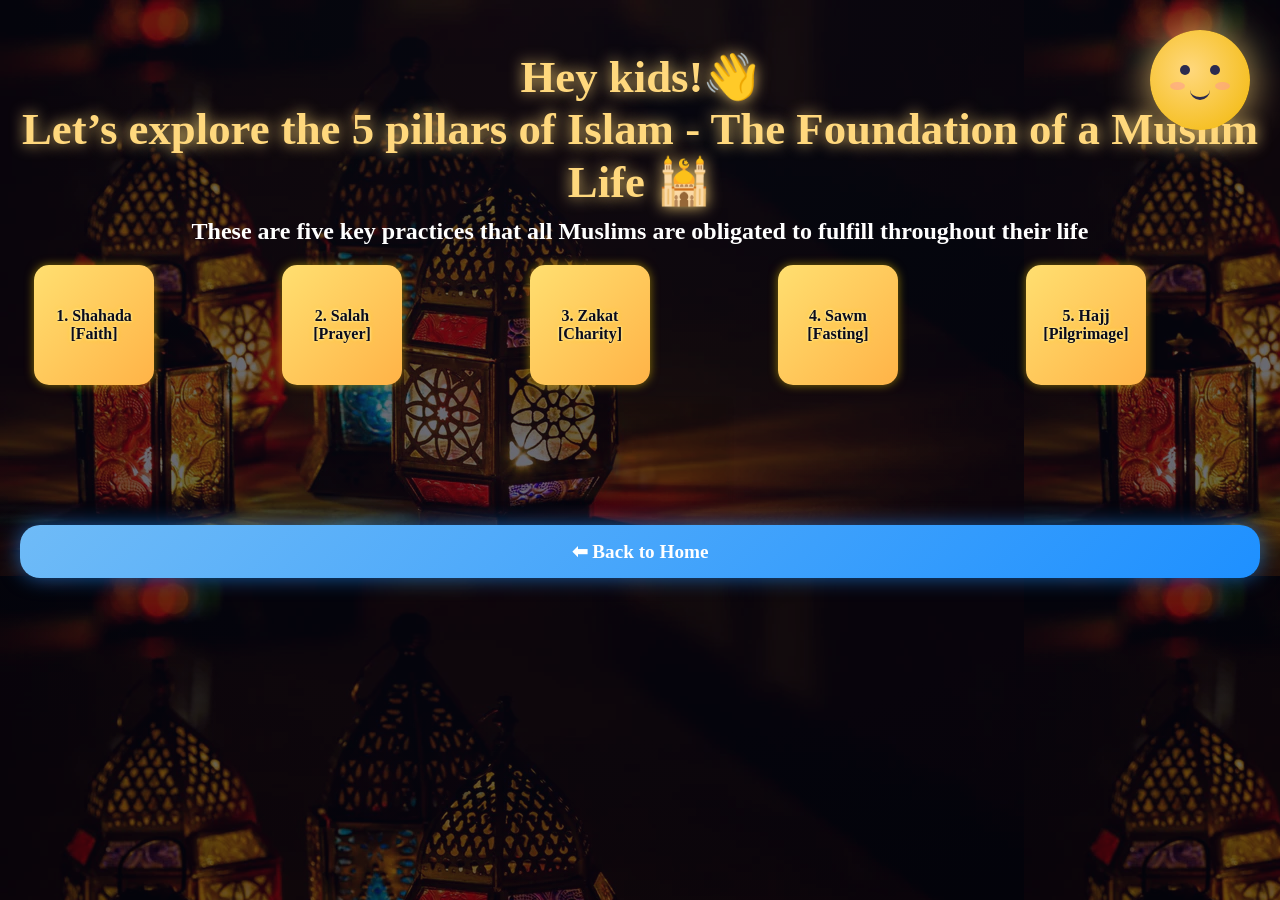
<file: pillars.html>
<!DOCTYPE html>
<html lang="en">
<head>
<meta charset="UTF-8">
    <meta name="viewport" content="width=device-width, initial-scale=1.0">
<meta name="viewport" content="width=device-width, initial-scale=1.0">
<title>5 Pillars of Islam Flip Cards</title>
    <link rel="stylesheet" href="style.css">
  <style>
    body {
      background: radial-gradient(circle at top, #0b0c1a, #050511);
      color: #fff;
      font-family: 'Comic Sans MS', cursive;
      margin: 0;
      padding: 0;
      min-height: 100vh;
    }

    /* Twinkling stars if you have stars.png in same folder */
    body::before {
      content: '';
      position: fixed;
      width: 100%;
      height: 100%;
      top: 0;
      left: 0;
      background: url('stars.png') repeat;
      animation: twinkle 15s linear infinite;
      opacity: 0.4;
      z-index: -1;
    }

    @keyframes twinkle {
      0%,100%{transform:translateY(0);opacity:0.4;}
      50%{transform:translateY(-5px);opacity:0.6;}
    }

    .prophets-container {
      display: flex;
      flex-wrap: wrap;
      justify-content: center;
      gap: 15px;
      padding: 30px 10px 60px 10px;
    }

    .flip-card {
      background-color: transparent;
      width: 200px;
      height: 200px;
      perspective: 1000px;
    }

    .flip-card-inner {
      position: relative;
      width: 60%;
      height: 60%;
      text-align: center;
      transition: transform 0.8s;
      transform-style: preserve-3d;
      cursor: pointer;
    }

    .flip-card:hover .flip-card-inner {
      transform: rotateY(180deg);
    }

    .flip-card-front,
    .flip-card-back {
      position: absolute;
      width: 100%;
      height: 100%;
      border-radius: 15px;
      backface-visibility: hidden;
      display: flex;
      align-items: center;
      justify-content: center;
      padding: 10px;
      box-shadow: 0 0 10px rgba(255, 215, 0, 0.5);
    }

    .flip-card-front {
      background: linear-gradient(135deg, #ffdf70, #ffb347);
      color: #0b0c1a;
      font-size: 16px;
      font-weight: bold;
      text-shadow: 0 0 3px #fff, 0 0 5px #ffd700;
    }

    .flip-card-back {
      background: linear-gradient(135deg, #6a5acd, #836fff);
      color: #fff;
      font-size: 11px;
      flex-direction: column;
      text-shadow: 0 0 3px #000, 0 0 5px #fff;
      transform: rotateY(180deg);
    }

    .flip-card-back p {
      margin: 3px 0;
    }

    .back-home {
      width: 100%;
      text-align: center;
      margin-top: 20px;
    }

    .back-home a {
      display: inline-block;
      padding: 10px 20px;
      background: linear-gradient(45deg, #ffd700, #ffa500);
      color: #0b0c1a;
      font-weight: bold;
      text-decoration: none;
      border-radius: 12px;
      box-shadow: 0 0 15px #ffd700;
      transition: all 0.3s ease;
    }

    .back-home a:hover {
      transform: scale(1.1);
      box-shadow: 0 0 25px #ffd700;
    }

    @media (max-width: 600px) {
      .flip-card {
        width: 200px;
        height: 200px;
      }
      .flip-card-front {
        font-size: 14px;
      }
      .flip-card-back {
        font-size: 12px;
      }
    }
  </style>
</head>
<body>

<div class="container">
  <div class="moon">
      <div class="eye-left"></div>
  <div class="eye-right"></div>
  <div class="smile"></div>
  <div class="blush-left"></div>
  <div class="blush-right"></div>
</div>
<h1>Hey kids!👋<br>  Let’s explore the 5 pillars of Islam - The Foundation of a Muslim Life 🕌<br>  </h1>
<h2>These are five key practices that all Muslims are obligated to fulfill throughout their life</h2>

<div class="kalima-container">

  <!-- Shahada -->
  <div class="flip-card">
    <div class="flip-card-inner">
      <div class="flip-card-front">1. Shahada <br> [Faith]</div>
      <div class="flip-card-back">The declaration of faith: “There is no god but Allah, and Muhammad is His Messenger (P.B.U.H).”</div>
    </div>
  </div>

  <!-- Salah -->
  <div class="flip-card">
    <div class="flip-card-inner">
      <div class="flip-card-front">2. Salah <br> [Prayer]</div>
      <div class="flip-card-back">Performing the five daily prayers to stay connected with Allah.</div>
    </div>
  </div>

  <!-- Zakat -->
  <div class="flip-card">
    <div class="flip-card-inner">
      <div class="flip-card-front">3. Zakat <br> [Charity]</div>
      <div class="flip-card-back">The act of giving a portion of a Muslim's wealth to help those in need throughout their lifetime.</div>
    </div>
  </div>

  <!-- Sawm -->
  <div class="flip-card">
    <div class="flip-card-inner">
      <div class="flip-card-front">4. Sawm <br> [Fasting]</div>
      <div class="flip-card-back">Fasting during the holy month of Ramadan to practice self-discipline.</div>
    </div>
  </div>

  <!-- Hajj -->
  <div class="flip-card">
    <div class="flip-card-inner">
      <div class="flip-card-front">5. Hajj <br> [Pilgrimage]</div>
      <div class="flip-card-back">The sacred pilgrimage to Makkah, required once in a lifetime of every Muslim, for those who are able.</div>
    </div>
  </div>
  <br><br>
  <a href="index.html" class="back-home">⬅ Back to Home</a>
</div>
</div>
</body>
</html>
</file>
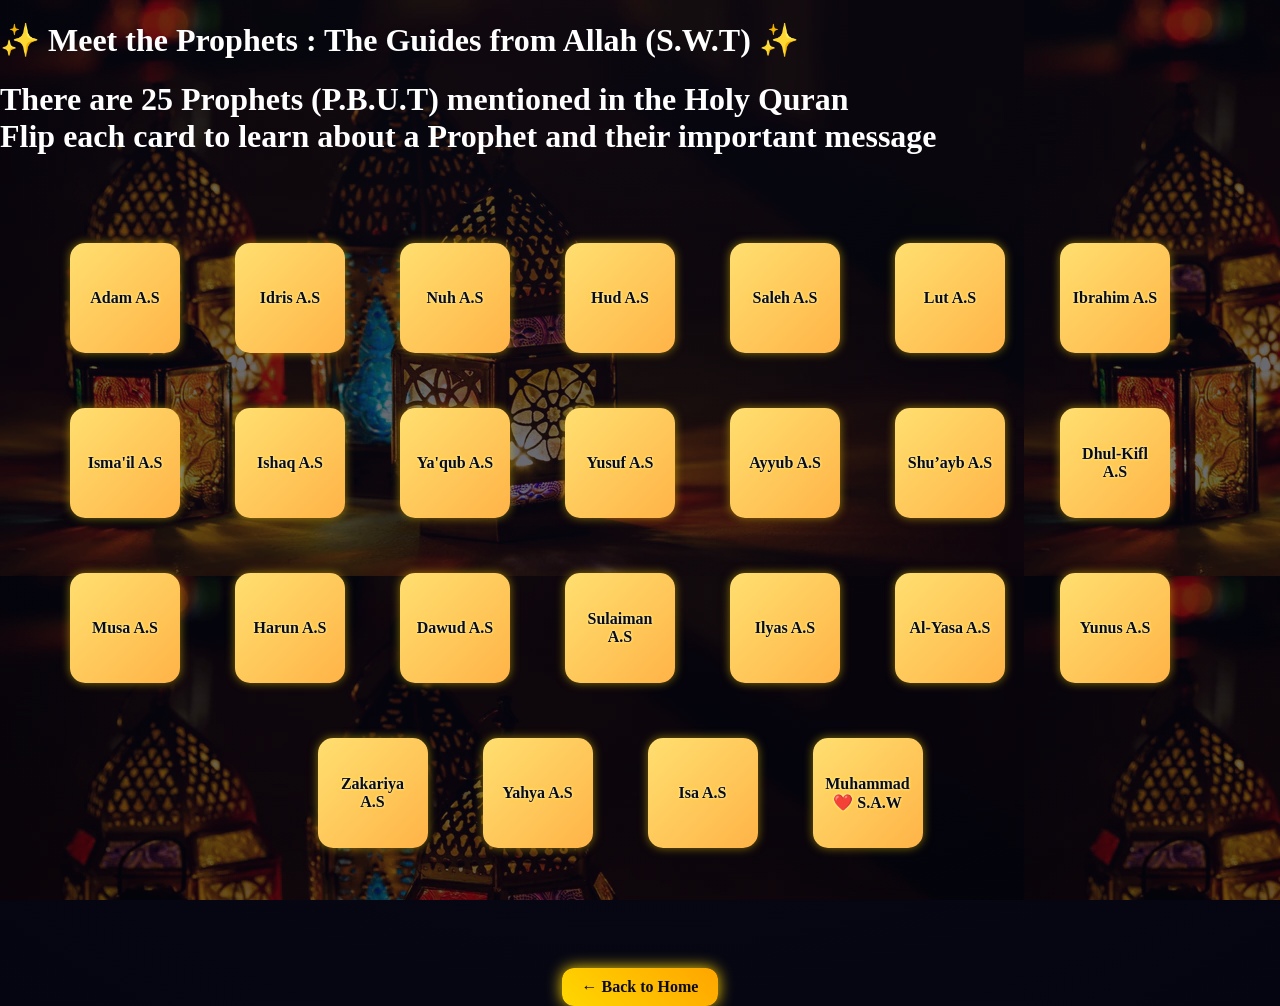
<file: prophets.html>
<!DOCTYPE html>
<html lang="en">
<head>
  <meta charset="UTF-8">
  <meta name="viewport" content="width=device-width, initial-scale=1.0">
  <title>✨ Prophets of Islam ✨</title>
  <style>
    body {
      background: radial-gradient(circle at top, #0b0c1a, #050511);
      color: #fff;
      font-family: 'Comic Sans MS', cursive;
      margin: 0;
      padding: 0;
      min-height: 100vh;
    }

    /* Twinkling stars if you have stars.png in same folder */
    body::before {
      content: '';
      position: fixed;
      width: 100%;
      height: 100%;
      top: 0;
      left: 0;
      background: url('stars.png') repeat;
      animation: twinkle 15s linear infinite;
      opacity: 0.4;
      z-index: -1;
    }

    @keyframes twinkle {
      0%,100%{transform:translateY(0);opacity:0.4;}
      50%{transform:translateY(-5px);opacity:0.6;}
    }

    .prophets-container {
      display: flex;
      flex-wrap: wrap;
      justify-content: center;
      gap: 15px;
      padding: 30px 10px 60px 10px;
    }

    .flip-card {
      background-color: transparent;
      width: 150px;
      height: 150px;
      perspective: 1000px;
    }

    .flip-card-inner {
      position: relative;
      width: 60%;
      height: 60%;
      text-align: center;
      transition: transform 0.8s;
      transform-style: preserve-3d;
      cursor: pointer;
    }

    .flip-card:hover .flip-card-inner {
      transform: rotateY(180deg);
    }

    .flip-card-front,
    .flip-card-back {
      position: absolute;
      width: 100%;
      height: 100%;
      border-radius: 15px;
      backface-visibility: hidden;
      display: flex;
      align-items: center;
      justify-content: center;
      padding: 10px;
      box-shadow: 0 0 10px rgba(255, 215, 0, 0.5);
    }

    .flip-card-front {
      background: linear-gradient(135deg, #ffdf70, #ffb347);
      color: #0b0c1a;
      font-size: 16px;
      font-weight: bold;
      text-shadow: 0 0 3px #fff, 0 0 5px #ffd700;
    }

    .flip-card-back {
      background: linear-gradient(135deg, #6a5acd, #836fff);
      color: #fff;
      font-size: 11px;
      flex-direction: column;
      text-shadow: 0 0 3px #000, 0 0 5px #fff;
      transform: rotateY(180deg);
    }

    .flip-card-back p {
      margin: 3px 0;
    }

    .back-home {
      width: 100%;
      text-align: center;
      margin-top: 20px;
    }

    .back-home a {
      display: inline-block;
      padding: 10px 20px;
      background: linear-gradient(45deg, #ffd700, #ffa500);
      color: #0b0c1a;
      font-weight: bold;
      text-decoration: none;
      border-radius: 12px;
      box-shadow: 0 0 15px #ffd700;
      transition: all 0.3s ease;
    }

    .back-home a:hover {
      transform: scale(1.1);
      box-shadow: 0 0 25px #ffd700;
    }

    @media (max-width: 600px) {
      .flip-card {
        width: 120px;
        height: 120px;
      }
      .flip-card-front {
        font-size: 14px;
      }
      .flip-card-back {
        font-size: 12px;
      }
    }
  </style>
</head>
<body>


     <h1>✨ Meet the Prophets : The Guides from Allah (S.W.T) ✨</h1>
 <h1>There are 25 Prophets (P.B.U.T) mentioned in the Holy Quran <br>Flip each card to learn about a Prophet and their important message<br><br></h1>
 <div class="prophets-container">
  <div class="flip-card">
    <div class="flip-card-inner">
      <div class="flip-card-front">Adam A.S</div>
      <div class="flip-card-back"><p>The first human and first prophet created by Allah</p></div>
    </div>
  </div>

    <div class="flip-card">
    <div class="flip-card-inner">
      <div class="flip-card-front">Idris A.S</div>
      <div class="flip-card-back"><p>Known for his great wisdom and for being among the first to write with a pen.</p></div>
    </div>
  </div>

  <div class="flip-card">
    <div class="flip-card-inner">
      <div class="flip-card-front">Nuh A.S</div>
      <div class="flip-card-back"><p>Built the ark to save people and animals from the flood</p></div>
    </div>
  </div>

  <div class="flip-card">
    <div class="flip-card-inner">
      <div class="flip-card-front">Hud A.S</div>
      <div class="flip-card-back"><p>Sent to the people of 'Ad to guide them to Allah</p></div>
    </div>
  </div>

  <div class="flip-card">
    <div class="flip-card-inner">
      <div class="flip-card-front">Saleh A.S</div>
      <div class="flip-card-back"><p>Sent to Thamud Tribe with the miracle of the she-camel</p></div>
    </div>
  </div>

  <div class="flip-card">
    <div class="flip-card-inner">
      <div class="flip-card-front">Lut A.S</div>
      <div class="flip-card-back"><p>Sent as a Prophet to the people of Sodom and Gomorrah.</p></div>
    </div>
  </div>
   
  <div class="flip-card">
    <div class="flip-card-inner">
      <div class="flip-card-front">Ibrahim A.S</div>
      <div class="flip-card-back"><p>The patriarch of monotheism and builder of Kaaba, titled "Friend of Allah", known for his unwavering faith</p></div>
    </div>
  </div>

  <div class="flip-card">
    <div class="flip-card-inner">
      <div class="flip-card-front">Isma'il A.S</div>
      <div class="flip-card-back"><p>Son of Ibrahim A.S, who helped rebuild the Kaaba and known for patience and obedience</p></div>
    </div>
  </div>

  <div class="flip-card">
    <div class="flip-card-inner">
      <div class="flip-card-front">Ishaq A.S</div>
      <div class="flip-card-back"><p>Son of Ibrahim A.S, known for being a righteous prophet and being an ancestor to the Israelites</p></div>
    </div>
  </div>

  <div class="flip-card">
    <div class="flip-card-inner">
      <div class="flip-card-front">Ya'qub A.S</div>
      <div class="flip-card-back"><p>Son of Ishaq, whose twelve sons became the leaders of the Twelve Tribes of Israel. Known for his patience.</p></div>
    </div>
  </div>

  <div class="flip-card">
    <div class="flip-card-inner">
      <div class="flip-card-front">Yusuf A.S</div>
      <div class="flip-card-back"><p>Son of Ya'qub, known for his beauty, patience and forgiveness and gift of interpreting dreams. </p></div>
    </div>
  </div>

   <div class="flip-card">
    <div class="flip-card-inner">
      <div class="flip-card-front">Ayyub A.S</div>
      <div class="flip-card-back"><p>Known for extreme patience during intense suffering and hardships</p></div>
    </div>
  </div>

  <div class="flip-card">
    <div class="flip-card-inner">
      <div class="flip-card-front">Shu’ayb A.S</div>
      <div class="flip-card-back"><p>Preached honesty and fairness to his people, teaching honest trade</p></div>
    </div>
  </div>



  <div class="flip-card">
    <div class="flip-card-inner">
      <div class="flip-card-front">Dhul-Kifl A.S</div>
      <div class="flip-card-back"><p>Known as a patient and righteous prophet</p></div>
    </div>
  </div>

  <div class="flip-card">
    <div class="flip-card-inner">
      <div class="flip-card-front">Musa A.S</div>
      <div class="flip-card-back"><p>Led the Israelites out of Egypt, received the Torah from Allah, the one to whom Allah spoke directly.</p></div>
    </div>
  </div>

  <div class="flip-card">
    <div class="flip-card-inner">
      <div class="flip-card-front">Harun A.S</div>
      <div class="flip-card-back"><p>Brother of Musa A.S, gifted with eloquence, helped guide the people</p></div>
    </div>
  </div>

  <div class="flip-card">
    <div class="flip-card-inner">
      <div class="flip-card-front">Dawud A.S</div>
      <div class="flip-card-back"><p>A King and prophet, received the Zabus, possessed a beautiful voice, known for his wisdom.</p></div>
    </div>
  </div>

  <div class="flip-card">
    <div class="flip-card-inner">
      <div class="flip-card-front">Sulaiman A.S</div>
      <div class="flip-card-back"><p>Prophet, King and son of Dawud, known for his immense wisdom and authority to command the wind and jinn</p></div>
    </div>
  </div>

  <div class="flip-card">
    <div class="flip-card-inner">
      <div class="flip-card-front">Ilyas A.S</div>
      <div class="flip-card-back"><p>Preached to guide his people back to Allah</p></div>
    </div>
  </div>

  <div class="flip-card">
    <div class="flip-card-inner">
      <div class="flip-card-front">Al-Yasa A.S</div>
      <div class="flip-card-back"><p>Continued the message of Ilyas A.S</p></div>
    </div>
  </div>

  <div class="flip-card">
    <div class="flip-card-inner">
      <div class="flip-card-front">Yunus A.S</div>
      <div class="flip-card-back"><p>Known for being swallowed by a large fish but saved by Allah after prayer</p></div>
    </div>
  </div>

  <div class="flip-card">
    <div class="flip-card-inner">
      <div class="flip-card-front">Zakariya A.S</div>
      <div class="flip-card-back"><p>The guardian of Mariyum(a.s), continued to pray for a child in old age; father of Yahya A.S</p></div>
    </div>
  </div>

  <div class="flip-card">
    <div class="flip-card-inner">
      <div class="flip-card-front">Yahya A.S</div>
      <div class="flip-card-back"><p>Son of Zakariya, Known for piety and honesty</p></div>
    </div>
  </div>

  <div class="flip-card">
    <div class="flip-card-inner">
      <div class="flip-card-front">Isa A.S</div>
      <div class="flip-card-back"><p>Born miraculously to Mariyum (a.s) and received the Injeel as a guide, performed miracles and guided people</p></div>
    </div>
  </div>

  <div class="flip-card">
    <div class="flip-card-inner">
      <div class="flip-card-front">Muhammad ❤️ S.A.W </div>
      <div class="flip-card-back"><p>The Final Messenger and the Last prophet, brought the final message of Islam, the Qur’an. ❤️</p></div>
    </div>
  </div>

</div>

<div class="back-home">
  <a href="index.html">← Back to Home</a>
</div>

</body>
</html>
</file>
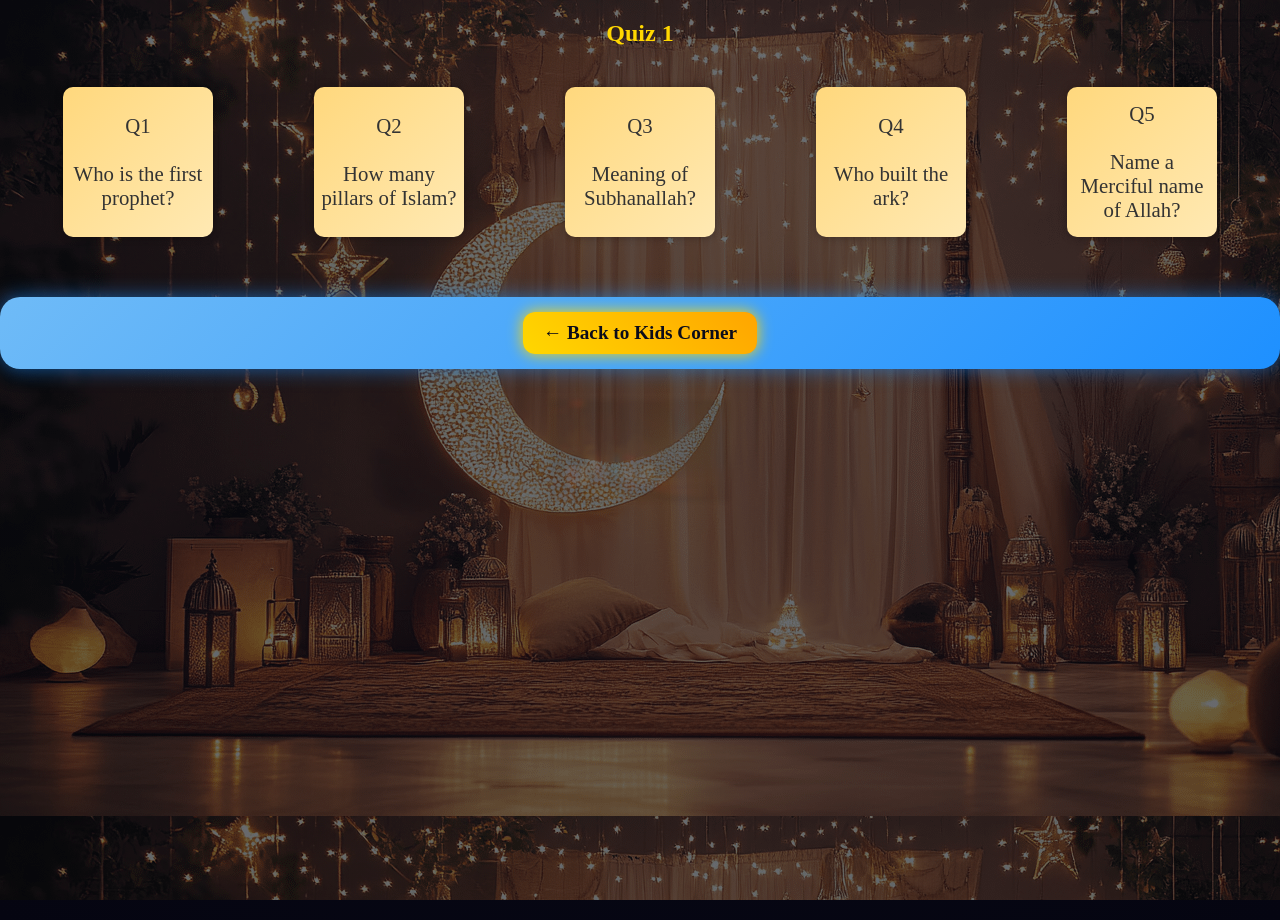
<file: quiz1.html>
<!DOCTYPE html>
<html lang="en">
<head>
<meta charset="UTF-8">
  <meta name="viewport" content="width=device-width, initial-scale=1.0">
<title>Quiz 1</title>
<link rel="stylesheet" href="style.css">
</head>
<body>

<h2 style="text-align:center; color:#ffd700; margin-top:20px;">Quiz 1</h2>

<div class="kids-corner-container">

  <div class="flip-card">
    <div class="flip-card-inner">
      <div class="flip-card-front">Q1<br><br>Who is the first prophet? </div>
      <div class="flip-card-back"><p>Answer: Adam A.S</p></div>
    </div>
  </div>

  <div class="flip-card">
    <div class="flip-card-inner">
      <div class="flip-card-front">Q2<br><br>How many pillars of Islam? </div>
      <div class="flip-card-back"><p>Answer: 5</p></div>
    </div>
  </div>

  <div class="flip-card">
    <div class="flip-card-inner">
      <div class="flip-card-front">Q3<br><br>Meaning of Subhanallah? </div>
      <div class="flip-card-back"><p>Answer: Glory be to Allah</p></div>
    </div>
  </div>

  <div class="flip-card">
    <div class="flip-card-inner">
      <div class="flip-card-front">Q4<br><br>Who built the ark? </div>
      <div class="flip-card-back"><p>Answer: Nuh A.S</p></div>
    </div>
  </div>

  <div class="flip-card">
    <div class="flip-card-inner">
      <div class="flip-card-front">Q5<br><br>Name a Merciful name of Allah?</div>
      <div class="flip-card-back"><p>Answer: Ar-Rahman</p></div>
    </div>
  </div>

</div>

<div class="back-home">
  <a href="kids-corner.html">← Back to Kids Corner</a>
</div>

</body>
</html>
</file>
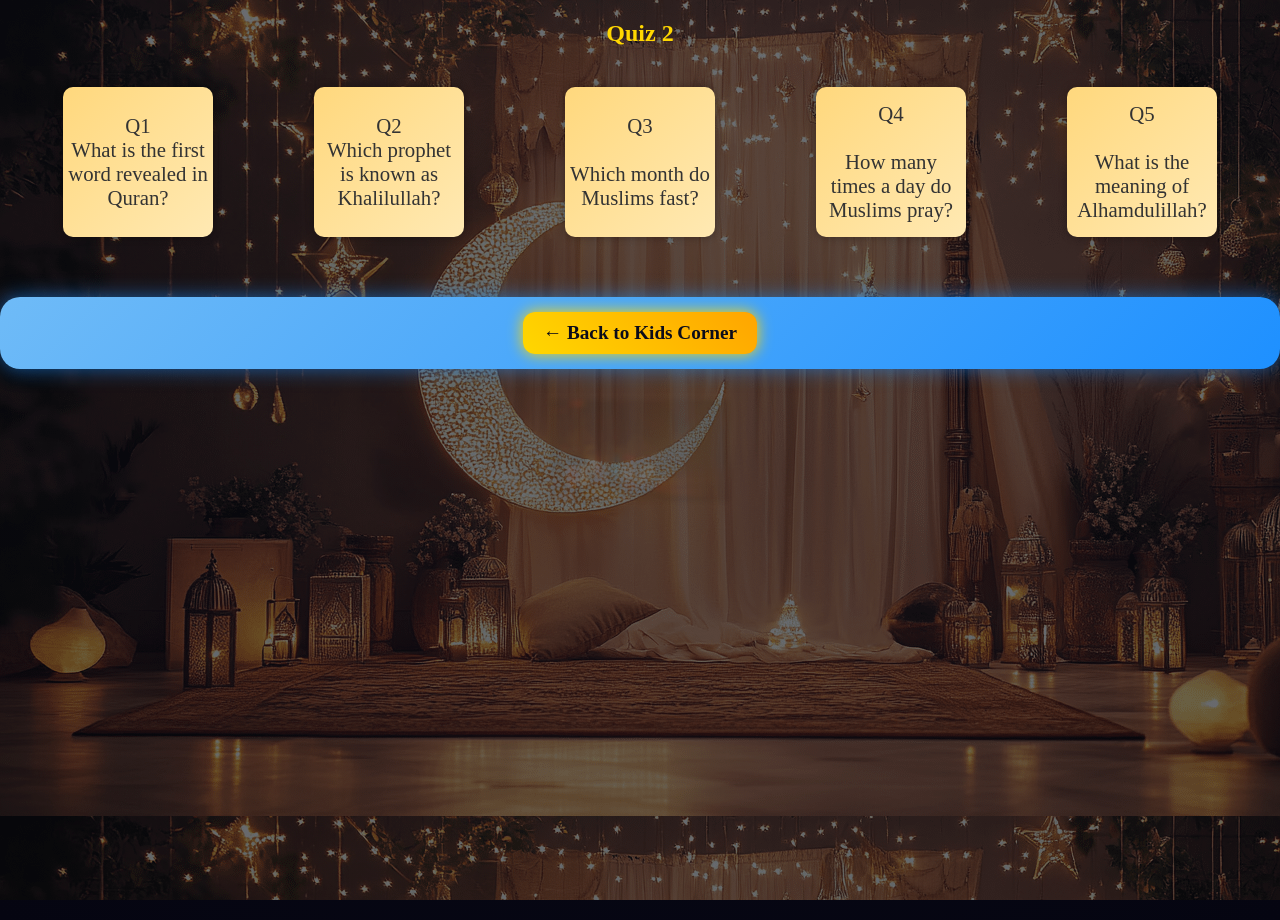
<file: quiz2.html>
<!DOCTYPE html>
<html lang="en">
<head>
<meta charset="UTF-8">
  <meta name="viewport" content="width=device-width, initial-scale=1.0">
<title>Quiz 2</title>
<link rel="stylesheet" href="style.css">
</head>
<body>

<h2 style="text-align:center; color:#ffd700; margin-top:20px;">Quiz 2</h2>

<div class="kids-corner-container">

  <div class="flip-card">
    <div class="flip-card-inner">
      <div class="flip-card-front">Q1<br>What is the first word revealed in Quran?</div>
      <div class="flip-card-back"><p> Answer: IQRA (Read)</p></div>
    </div>
  </div>

  <div class="flip-card">
    <div class="flip-card-inner">
      <div class="flip-card-front">Q2<br>Which prophet is known as Khalilullah?</div>
      <div class="flip-card-back"><p>Answer: Ibrahim A.S</p></div>
    </div>
  </div>

  <div class="flip-card">
    <div class="flip-card-inner">
      <div class="flip-card-front">Q3<br><br>Which month do Muslims fast?</div>
      <div class="flip-card-back"><p>Answer: Ramadan</p></div>
    </div>
  </div>

  <div class="flip-card">
    <div class="flip-card-inner">
      <div class="flip-card-front">Q4<br><br>How many times a day do Muslims pray? </div>
      <div class="flip-card-back"><p>Answer: 5</p></div>
    </div>
  </div>

  <div class="flip-card">
    <div class="flip-card-inner">
      <div class="flip-card-front">Q5<br><br>What is the meaning of Alhamdulillah? </div>
      <div class="flip-card-back"><p>Answer: Praise be to Allah</p></div>
    </div>
  </div>

</div>

<div class="back-home">
  <a href="kids-corner.html">← Back to Kids Corner</a>
</div>

</body>
</html>
</file>
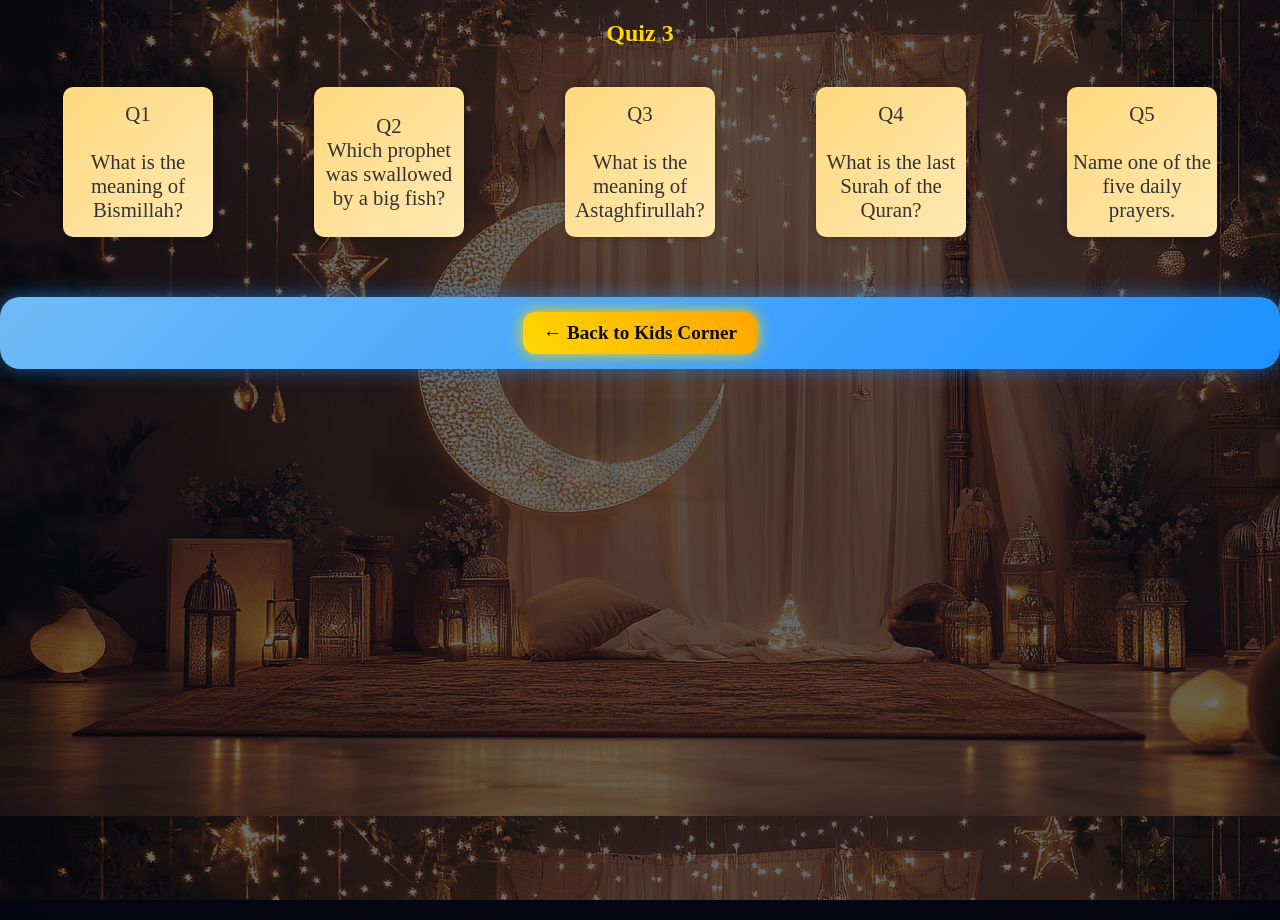
<file: quiz3.html>
<!DOCTYPE html>
<html lang="en">
<head>
<meta charset="UTF-8">
  <meta name="viewport" content="width=device-width, initial-scale=1.0">
<title>Quiz 3</title>
<link rel="stylesheet" href="style.css">
</head>
<body>

<h2 style="text-align:center; color:#ffd700; margin-top:20px;">Quiz 3</h2>

<div class="kids-corner-container">

  <div class="flip-card">
    <div class="flip-card-inner">
      <div class="flip-card-front">Q1<br><br>What is the meaning of Bismillah? </div>
      <div class="flip-card-back"><p>Answer: In the name of Allah</p></div>
    </div>
  </div>

  <div class="flip-card">
    <div class="flip-card-inner">
      <div class="flip-card-front">Q2<br>Which prophet was swallowed by a big fish? </div>
      <div class="flip-card-back"><p>Answer: Yunus A.S</p></div>
    </div>
  </div>

  <div class="flip-card">
    <div class="flip-card-inner">
      <div class="flip-card-front">Q3<br><br>What is the meaning of Astaghfirullah? </div>
      <div class="flip-card-back"><p>Answer: I seek forgiveness from Allah</p></div>
    </div>
  </div>

  <div class="flip-card">
    <div class="flip-card-inner">
      <div class="flip-card-front">Q4<br><br>What is the last Surah of the Quran? </div>
      <div class="flip-card-back"><p>Answer: An-Nas</p></div>
    </div>
  </div>

  <div class="flip-card">
    <div class="flip-card-inner">
      <div class="flip-card-front">Q5<br><br>Name one of the five daily prayers.</div>
      <div class="flip-card-back"><p>Answer: Fajr</p></div>
    </div>
  </div>

</div>

<div class="back-home">
  <a href="kids-corner.html">← Back to Kids Corner</a>
</div>

</body>

</html>
</file>
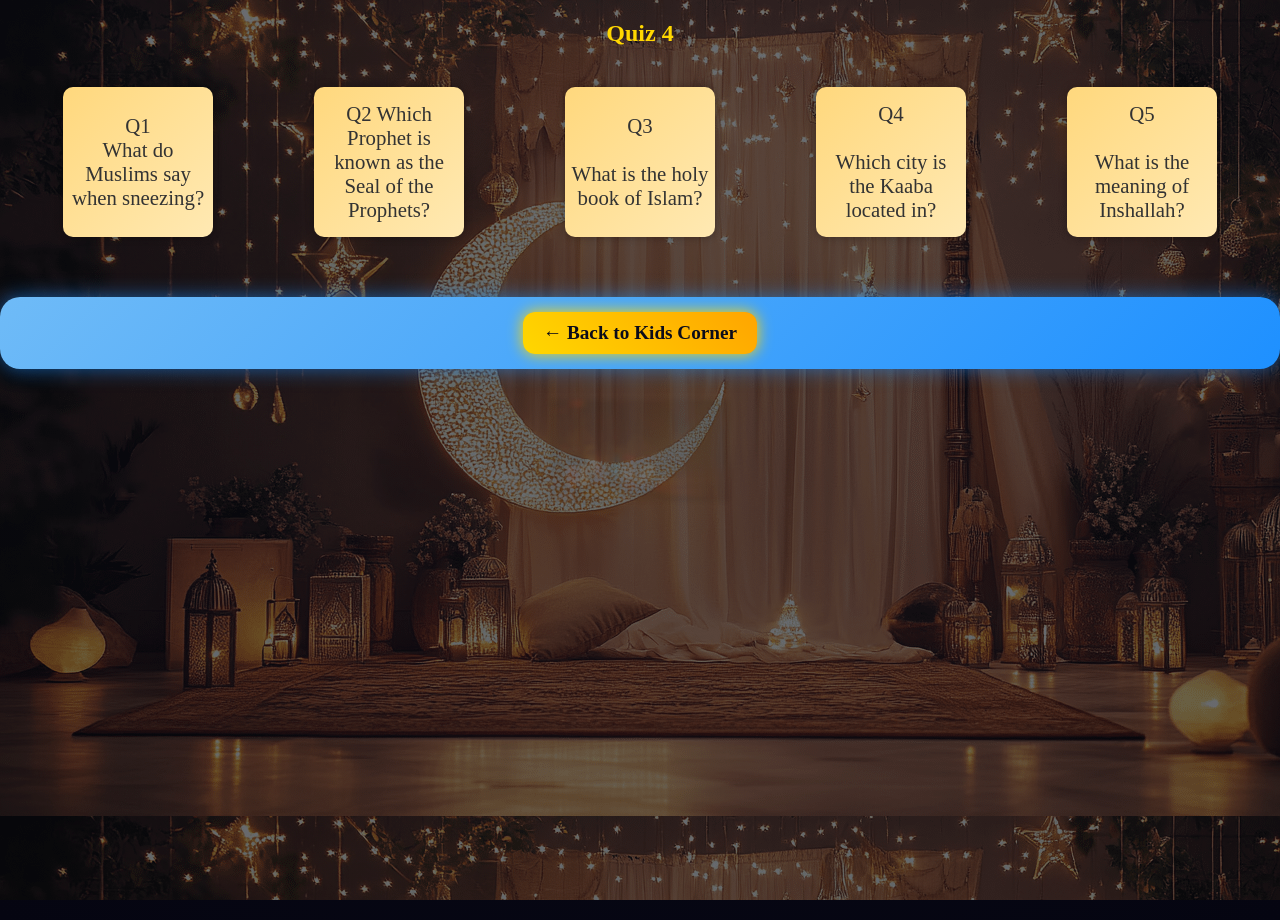
<file: quiz4.html>
<!DOCTYPE html>
<html lang="en">
<head>
<meta charset="UTF-8">
  <meta name="viewport" content="width=device-width, initial-scale=1.0">
<title>Quiz 4</title>
<link rel="stylesheet" href="style.css">
</head>
<body>

<h2 style="text-align:center; color:#ffd700; margin-top:20px;">Quiz 4</h2>

<div class="kids-corner-container">

  <div class="flip-card">
    <div class="flip-card-inner">
      <div class="flip-card-front">Q1<br>What do Muslims say when sneezing?</div>
      <div class="flip-card-back"><p>Answer: Alhamdulillah</p></div>
    </div>
  </div>

  <div class="flip-card">
    <div class="flip-card-inner">
      <div class="flip-card-front">Q2 Which Prophet is known as the Seal of the Prophets?</div>
      <div class="flip-card-back"><p>Answer: Muhammad S.A.W</p></div>
    </div>
  </div>

  <div class="flip-card">
    <div class="flip-card-inner">
      <div class="flip-card-front">Q3<br><br>What is the holy book of Islam? </div>
      <div class="flip-card-back"><p>Answer: Quran</p></div>
    </div>
  </div>

  <div class="flip-card">
    <div class="flip-card-inner">
      <div class="flip-card-front">Q4<br><br>Which city is the Kaaba located in?</div>
      <div class="flip-card-back"><p>Answer: Makkah</p></div>
    </div>
  </div>

  <div class="flip-card">
    <div class="flip-card-inner">
      <div class="flip-card-front">Q5<br><br>What is the meaning of Inshallah? </div>
      <div class="flip-card-back"><p>Answer: What Allah has willed</p></div>
    </div>
  </div>

</div>

<div class="back-home">
  <a href="kids-corner.html">← Back to Kids Corner</a>
</div>

</body>

</html>
</file>
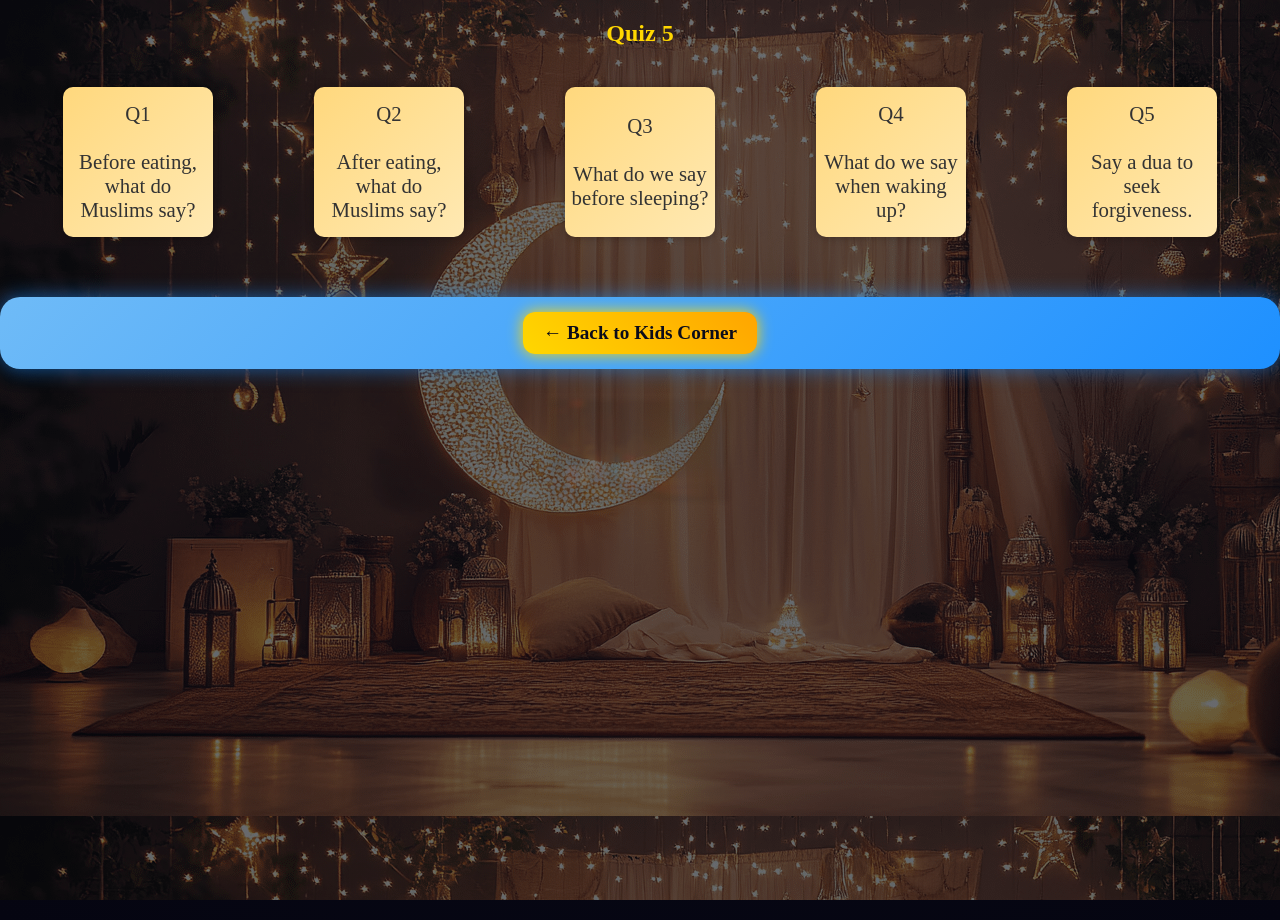
<file: quiz5.html>
<!DOCTYPE html>
<html lang="en">
<head>
<meta charset="UTF-8">
  <meta name="viewport" content="width=device-width, initial-scale=1.0">
<title>Quiz 5</title>
<link rel="stylesheet" href="style.css">
</head>
<body>

<h2 style="text-align:center; color:#ffd700; margin-top:20px;">Quiz 5</h2>

<div class="kids-corner-container">

  <div class="flip-card">
    <div class="flip-card-inner">
      <div class="flip-card-front">Q1<br><br>Before eating, what do Muslims say? </div>
      <div class="flip-card-back"><p>Answer: Bismillah</p></div>
    </div>
  </div>

  <div class="flip-card">
    <div class="flip-card-inner">
      <div class="flip-card-front">Q2<br><br>After eating, what do Muslims say?</div>
      <div class="flip-card-back"><p>Answer: Alhamdulillah</p></div>
    </div>
  </div>

  <div class="flip-card">
    <div class="flip-card-inner">
      <div class="flip-card-front">Q3<br><br>What do we say before sleeping? </div>
      <div class="flip-card-back"><p>Answer: Bismika Allahumma amutu wa ahya</p></div>
    </div>
  </div>

  <div class="flip-card">
    <div class="flip-card-inner">
      <div class="flip-card-front">Q4<br><br>What do we say when waking up?</div>
      <div class="flip-card-back"><p>Answer: Alhamdulillahil-ladhi ahyana ba’da ma amatana</p></div>
    </div>
  </div>

  <div class="flip-card">
    <div class="flip-card-inner">
      <div class="flip-card-front">Q5<br><br>Say a dua to seek forgiveness.</div>
      <div class="flip-card-back"><p> Answer: Astaghfirullah</p></div>
    </div>
  </div>

</div>

<div class="back-home">
  <a href="kids-corner.html">← Back to Kids Corner</a>
</div>

</body>
</html>
</file>
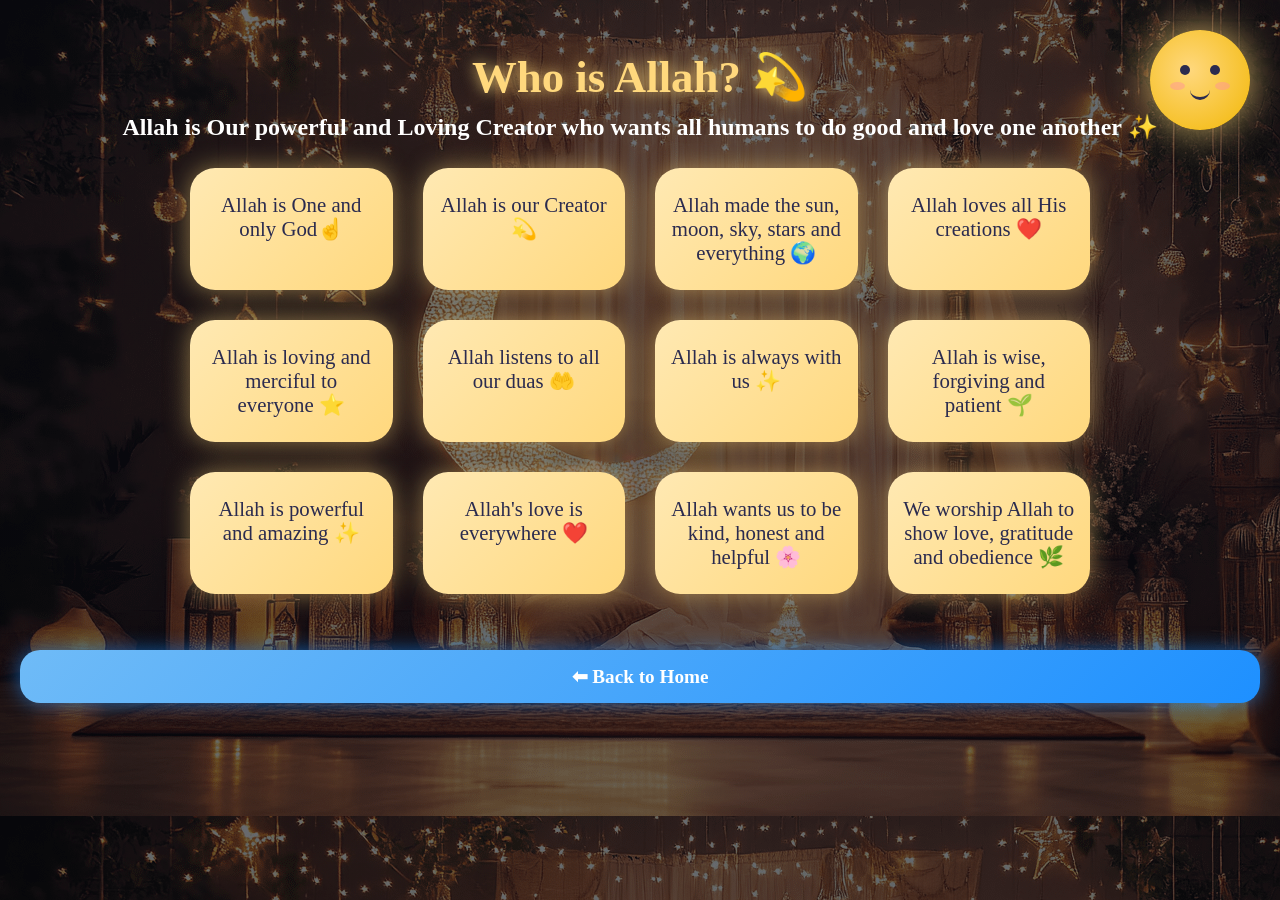
<file: who-is-allah.html>
<!DOCTYPE html>
<html lang="en">
<head>
  <meta charset="UTF-8">
  <title>Who is Allah</title>
  <meta name="viewport" content="width=device-width, initial-scale=1.0">
  <link rel="stylesheet" href="style.css">
</head>
<body>

<div class="container">
  <div class="moon">
      <div class="eye-left"></div>
  <div class="eye-right"></div>
  <div class="smile"></div>
  <div class="blush-left"></div>
  <div class="blush-right"></div>
</div>
  <h1>Who is Allah? 💫<br></h1>
    <h2>Allah is Our powerful and Loving Creator who wants all humans to do good and love one another ✨<br><br></h2>

  <div class="grid">
    <div class="card">Allah is One and only God☝️</div>
    <div class="card">Allah is our Creator💫</div>
    <div class="card">Allah made the sun, moon, sky, stars and everything 🌍</div>
    <div class="card">Allah loves all His creations ❤️</div>
    <div class="card">Allah is loving and merciful to everyone ⭐</div>
    <div class="card">Allah listens to all our duas 🤲</div>
    <div class="card">Allah is always with us ✨</div>
    <div class="card">Allah is wise, forgiving and patient 🌱</div>
    <div class="card">Allah is powerful and amazing ✨</div>
    <div class="card">Allah's love is everywhere ❤️</div>
    <div class="card">Allah wants us to be kind, honest and helpful 🌸</div>
    <div class="card">We worship Allah to show love, gratitude and obedience 🌿</div>
  </div>

  <br><br>
  <a href="index.html" class="back-home">⬅ Back to Home</a>
</div>

</body>
</html>
</file>
<file: style.css>
@import url('https://fonts.googleapis.com/css2?family=Baloo+2:wght@500;700&display=swap');

/* Reset */
* {
  box-sizing: border-box;
  margin: 0;
  padding: 0;
}

body {
  font-family: 'Baloo 2', cursive;
  min-height: 100vh;
  background: linear-gradient(180deg, #0b1d3a, #3b1c5a);
  color: #fff;
  overflow-x: hidden;
  position: relative;
}

/* Lantern watermark */
body::after {
  content: '';
  position: fixed;
  top: 50%;
  left: 50%;
  width: 180px;
  height: 180px;
  background: url('lantern.png') no-repeat center/contain;
  opacity: 0.08;
  z-index: 0;
  pointer-events: none;
  transform: translate(-50%, -50%);
  filter: blur(2px);
}

/* Smiling Moon */
.moon {
  position: fixed;
  top: 30px;
  right: 30px;
  width: 100px;
  height: 100px;
  background: radial-gradient(circle at 40% 40%, #ffd87d, #f2b705);
  border-radius: 50%;
  box-shadow: 0 0 40px rgba(255, 215, 120, 0.8);
  z-index: 1;
  animation: float 6s ease-in-out infinite;
}

/* Cute eyes */
.moon .eye-left,
.moon .eye-right {
  position: absolute;
  width: 10px;
  height: 10px;
  background: #2b2b4f;
  border-radius: 50%;
  top: 35%;
}
.moon .eye-left { left: 30%; }
.moon .eye-right { right: 30%; }

/* Small curved smile */
.moon .smile {
  position: absolute;
  width: 20px;
  height: 20px;
  border-bottom: 3px solid #2b2b4f;
  border-radius: 0 0 30px 30px;
  bottom: 30%;
  left: 50%;
  transform: translateX(-50%);
}

/* Blush (optional) */
.moon .blush-left,
.moon .blush-right {
  position: absolute;
  width: 15px;
  height: 8px;
  background: rgba(255, 150, 150, 0.5);
  border-radius: 50%;
  bottom: 40%;
}
.moon .blush-left { left: 20%; }
.moon .blush-right { right: 20%; }

/* Floating animation */
@keyframes float {
  0% { transform: translateY(0); }
  50% { transform: translateY(-8px); }
  100% { transform: translateY(0); }
}



/* Main container */
.container {
  text-align: center;
  padding: 50px 20px;
  position: relative;
  z-index:2;
}

h1 {
  font-size: 2.8rem;
  color: #ffd87d;
  text-shadow: 0 0 15px rgba(255,215,120,0.9);
  margin-bottom: 10px;
}

.grid {
  display: grid;
  grid-template-columns: repeat(auto-fit, minmax(160px, 1fr));
  gap: 30px;
  max-width: 900px;
  margin: auto;
}

.card {
  background: linear-gradient(135deg, #ffe9b3, #ffd87d);
  color: #2b2b4f;
  padding: 25px 15px;
  border-radius: 25px;
  font-size: 1.3rem;
  text-decoration: none;
  box-shadow: 0 0 25px rgba(255,215,120,0.5);
  transition: transform 0.3s, box-shadow 0.3s;
}
.card:hover {
  transform: translateY(-7px) scale(1.05);
  box-shadow: 0 0 40px rgba(255,215,120,0.9);
}

/* Back to Home button */
.back-home {
  display: inline-block;
  margin-top: 30px;
  padding: 15px 30px;
  background: linear-gradient(135deg, #6fbbf7, #1e90ff);
  color: #fff;
  font-weight: bold;
  font-size: 1.2rem;
  border-radius: 20px;
  text-decoration: none;
  box-shadow: 0 0 20px rgba(30,144,255,0.6);
  transition: transform 0.3s, box-shadow 0.3s, background 0.3s;
}
.back-home:hover {
  transform: translateY(-5px) scale(1.05);
  box-shadow: 0 0 35px rgba(30,144,255,0.9);
  background: linear-gradient(135deg, #1e90ff, #6fbbf7);
}

/* Flip card */
.flip-card {
  background-color: transparent;
  width: 200px;
  height: 120px;
  perspective: 1000px;
  margin: 20px auto;
}
.flip-card-inner {
  position: relative;
  width: 100%;
  height: 100%;
  transition: transform 0.6s;
  transform-style: preserve-3d;
  cursor: pointer;
}
.flip-card.clicked .flip-card-inner,
.flip-card:hover .flip-card-inner {
  transform: rotateY(180deg);
}
.flip-card-front,
.flip-card-back {
  position: absolute;
  width: 100%;
  height: 100%;
  backface-visibility: hidden;
  border-radius: 15px;
  display: flex;
  justify-content: center;
  align-items: center;
  font-size: 1.3rem;
  text-align: center;
  padding: 10px;
}
.flip-card-front {
  background: linear-gradient(135deg, #ffd87d, #ffe9b3);
  color: #2b2b4f;
}
.flip-card-back {
  background: linear-gradient(135deg, #6fbbf7, #1e90ff);
  color: #fff;
  transform: rotateY(180deg);
}

/* Mobile adjustments */
@media (max-width: 600px) {
  h1 { font-size: 2.2rem; }
  .card, .flip-card { font-size: 1.1rem; padding: 20px 10px; }
}
/* Container for all Kalimas */
.kalima-container {
  display: flex;
  flex-wrap: wrap;           /* Allows wrapping on small screens */
  justify-content: center;   /* Center horizontally */
  gap: 20px;                 /* Space between cards */
}

/* Adjust card size for 4 in a row */
.flip-card {
  width: 220px;    /* Adjust as needed */
  height: 220px;   /* Adjust as needed */
}
/* Container for all duas */
.duas-container {
  display: flex;
  flex-wrap: wrap;           /* Allows wrapping on small screens */
  justify-content: center;   /* Center horizontally */
  gap: 50px;                 /* Space between cards */
}

/* Adjust card size for 4 in a row */
.flip-card {
  width: 200px;    /* Adjust as needed */
  height: 200px;   /* Adjust as needed */
}


.names-container {
  display: flex;
  flex-wrap: wrap;        /* Automatically wrap cards on small screens */
  justify-content: center;
  gap: 10px;              /* Space between cards */
}

.names-container .flip-card {
  width: 140px;           /* Adjust width for many per row */
  height: 120px;
  font-size: 14px;
}

/* Body background: black night sky */
body {
  background: radial-gradient(circle at top, #0b0c1a, #050511);
  color: #fff;
  font-family: 'Comic Sans MS', 'Comic Neue', cursive; /* playful kid-friendly font */
  margin: 0;
  padding: 0;
  min-height: 100vh;
}

/* Twinkling stars background using your local image */
body::before {
  content: '';
  position: fixed;
  width: 100%;
  height: 100%;
  top: 0;
  left: 0;
  background: url('img/stars.png') repeat;
  animation: twinkle 15s linear infinite;
  opacity: 0.4;
  z-index: -1;
}

@keyframes twinkle {
  0%, 100% { transform: translateY(0); opacity: 0.4; }
  50% { transform: translateY(-5px); opacity: 0.6; }
}

/* Flip effect */
.flip-card-inner {
  position: relative;
  width: 100%;
  height: 100%;
  text-align: center;
  transition: transform 0.6s;
  transform-style: preserve-3d;
}

.flip-card:hover .flip-card-inner {
  transform: rotateY(180deg);
}

.flip-card-front, .flip-card-back {
  position: absolute;
  width: 100%;
  height: 100%;
  backface-visibility: hidden;
  display: flex;
  align-items: center;
  justify-content: center;
  flex-direction: column;
  border-radius: 10px;
  padding: 5px;
  box-shadow: 0 0 8px rgba(0,0,0,0.3);
}

.flip-card-front {
  background-color: #f9f9f9;
  color: #333;
}

.flip-card-back {
  background-color: #ffd700;
  color: #000;
  transform: rotateY(180deg);
}


/* Back-to-home button */
.back-home {
  width: 100%;
  text-align: center;
  margin-top: 20px;
}

.back-home a {
  display: inline-block;
  padding: 10px 20px;
  background: linear-gradient(45deg, #ffd700, #ffa500);
  color: #0b0c1a;
  font-weight: bold;
  text-decoration: none;
  border-radius: 12px;
  box-shadow: 0 0 15px #ffd700;
  transition: all 0.3s ease;
}

.back-home a:hover {
  transform: scale(1.1);
  box-shadow: 0 0 25px #ffd700;
}

/* Responsive adjustments for smaller screens */
@media (max-width: 600px) {
  .flip-card {
    width: 120px;
    height: 120px;
  }
  .flip-card-front {
    font-size: 16px;
  }
  .flip-card-back {
    font-size: 14px;
  }
}


.kids-corner-container {
  display: flex;           /* align children in a row */
  flex-wrap: wrap;         /* allow wrapping on smaller screens */
  justify-content: center; /* center horizontally */
  gap: 15px;               /* space between cards */
  padding: 20px;
}

.kids-corner-container .flip-card {
  width: 150px;   /* adjust card width */
  height: 150px;  /* adjust card height */
  flex: 0 0 auto; /* prevent cards from stretching */
}


/* Make all text wrap instead of overflowing */
body, p, h1, h2, h3, h4, h5, h6 {
    word-wrap: break-word;    /* Break long words */
    overflow-wrap: break-word; /* Newer standard */
}
</file>
